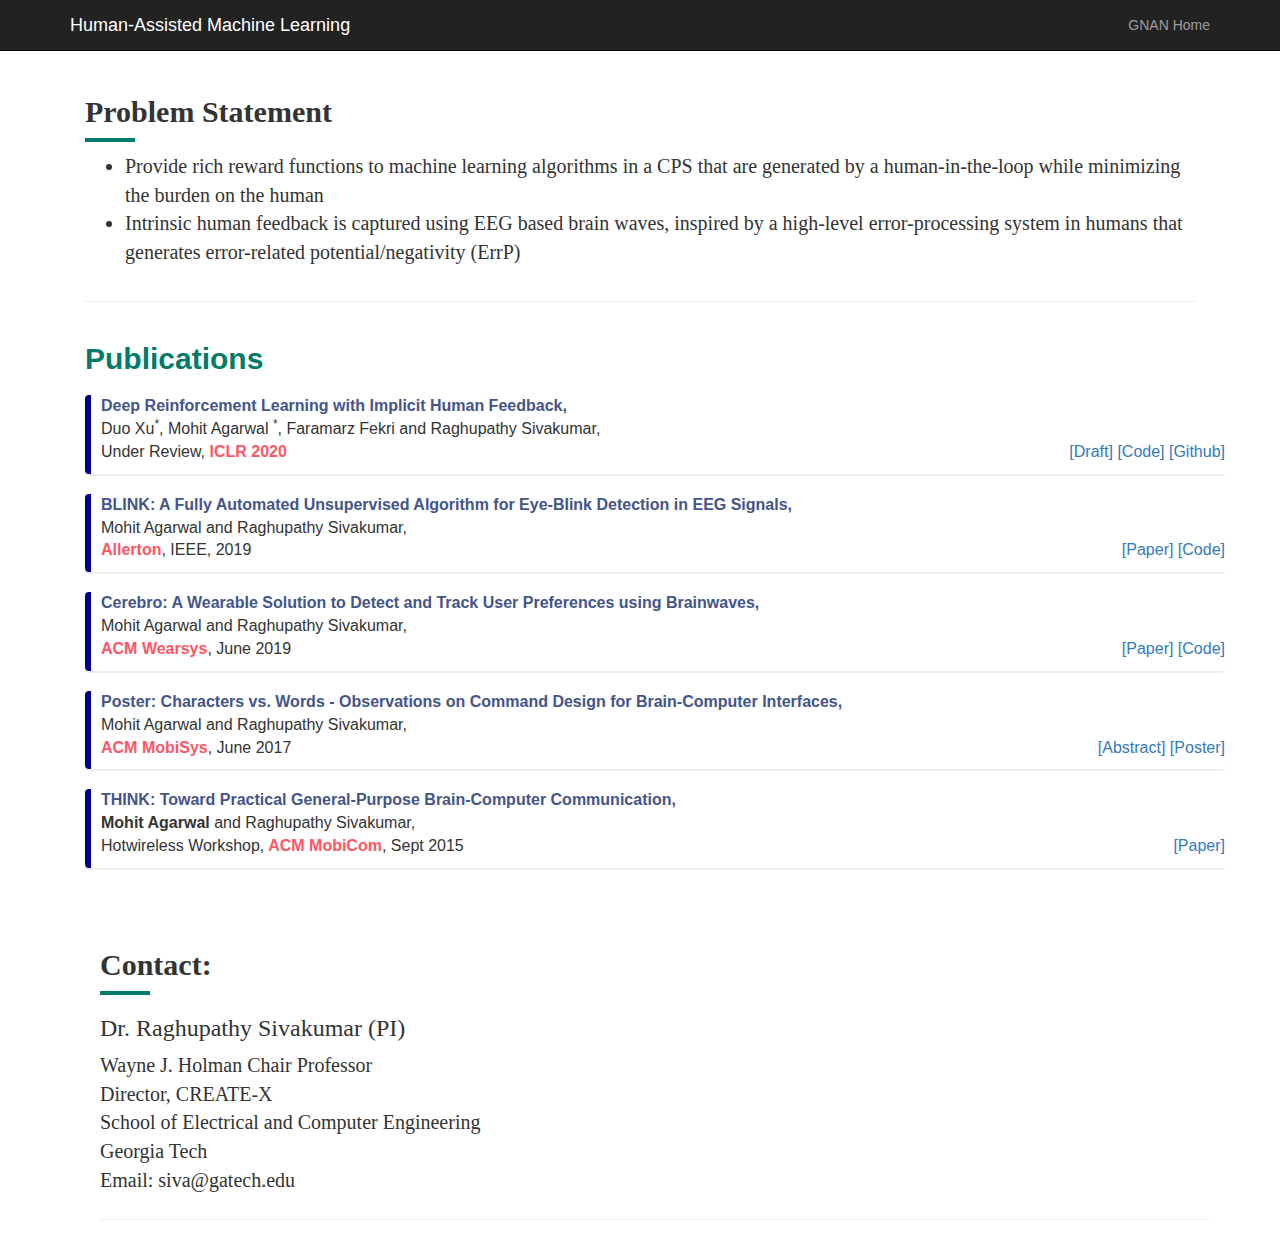
<file: brain/index.html>
<!DOCTYPE html>
<html lang="en">
  <head>

    <meta charset="utf-8">
    <meta http-equiv="X-UA-Compatible" content="IE=edge">
    <meta name="viewport" content="width=device-width, initial-scale=1">
    <meta name="description" content="">
    <meta name="author" content="">

    <title>Brain Project</title>

    <!-- Bootstrap core CSS -->
    <link href="css/bootstrap.min.css" rel="stylesheet">

    <!-- Custom styles for this template -->
    <link href="css/custom.css" rel="stylesheet">


</head>
  <body>

    <div class="navbar navbar-inverse navbar-fixed-top" role="navigation">
      <div class="container">
        <div class="navbar-header">
          <button type="button" class="navbar-toggle" data-toggle="collapse" data-target=".navbar-collapse">
            <span class="sr-only">Toggle navigation</span>
            <span class="icon-bar"></span>
            <span class="icon-bar"></span>
            <span class="icon-bar"></span>
          </button>
          <a class="navbar-brand" href="#" style="color: #FFFFFF;">Human-Assisted Machine Learning</a>
        </div>
        <div class="collapse navbar-collapse">
          <ul class="nav navbar-nav navbar-right">
            <li><a href="http://gnan.ece.gatech.edu">GNAN Home</a></li>
            <!-- <li><a href="about.html">About</a></li>
            <li class="active"><a href="publications.html">Publications</a></li>
            <li><a href="projects.html">Projects</a></li>
            <li><a href="design.html">Design</a></li>
            <li><a href="cv.html">CV</a></li>
            <li><a href="blog.html">Blog</a></li>
            <li><a href="contact.html">Contact</a></li> -->
          </ul>
        </div><!--/.nav-collapse -->
      </div>
    </div>

    <div class="container">

    <div class="col-md-12 lesspadmar">
      <div class="row Interests-text lesspadmar mob-text">
        <h2><b>Problem Statement</b></h2>
        <div class="sep"></div>
        <ul class="lesspadmar">
          <li>Provide rich reward functions to machine learning algorithms in a CPS that are generated by a human-in-the-loop while minimizing the burden on the human</li>
          <li>Intrinsic human feedback is captured using EEG based brain waves, inspired by a high-level error-processing system in humans that generates error-related potential/negativity (ErrP)</li>
          <!-- <li> Reinforcement Learning </li>
          <li>Signal Processing</li>
          <li>Wireless Communications</li> -->
        </ul>
      </div>
    <hr>
    </div>

    <!-- Main jumbotron for a primary marketing message or call to action -->
    <!--
    <div class="jumbotron">
      <div class="container">
        <h1>Hello, world!</h1>
        <p>This is a template for a simple marketing or informational website. It includes a large callout called a jumbotron and three supporting pieces of content. Use it as a starting point to create something more unique.</p>
        <p><a class="btn btn-primary btn-lg" role="button">Learn more &raquo;</a></p>
      </div>
    </div>
    -->

    <div class="container">
      <!-- Example row of columns -->
      <div class="row">
        <!-- Publications -->
        <div class="col-md-12 center-block lesspadmar mob-text">
          <h2 class="my-h2 lesspadmar">Publications</h2>

          <div class="col-md-12 my-pad-margin border-vertical-line lesspadmar">
          <div class="publications lesspadmar">
            <p>
              <span class="pub-title">Deep Reinforcement Learning with Implicit Human Feedback, </span>
              <br>Duo Xu<sup>*</sup>, Mohit Agarwal <sup>*</sup>, Faramarz Fekri and Raghupathy Sivakumar,<br>
              Under Review, <span class="conf-name">ICLR 2020</span>
              <span class="pub-link">
              <a href="https://openreview.net/pdf?id=rJgDT04twH" target="_blank">[Draft]</a>
              <a href="https://drive.google.com/drive/folders/1hxyFLA86nOaLZo0XDrtGPjeeTWJgwU03?usp=drive_open" target="_blank">[Code]</a>
              <a href="https://github.com/meagmohit/gym-maze" target="_blank">[Github]</a>
              </span>
            </p>
          </div>
          </div>

          <div class="col-md-12 my-pad-margin border-vertical-line">
          <div class="publications">
            <p>
            <span class="pub-title">BLINK: A Fully Automated Unsupervised Algorithm for Eye-Blink Detection in EEG Signals, </span>
              <br>Mohit Agarwal and Raghupathy Sivakumar,<br>
              <span class="conf-name">Allerton</span>, IEEE, 2019
              <span class="pub-link">
              <a href="https://proceedings.allerton.csl.illinois.edu/media/files/0174.pdf" target="_blank">[Paper]</a>
              <a href="https://github.com/meagmohit/blink" target="_blank">[Code]</a>
              </span>
            </p>
          </div>
          </div>

          <div class="col-md-12 my-pad-margin border-vertical-line">
          <div class="publications">
            <p>
            <span class="pub-title">Cerebro: A Wearable Solution to Detect and Track User Preferences using Brainwaves, </span>
              <br>Mohit Agarwal and Raghupathy Sivakumar,<br>
              <span class="conf-name">ACM Wearsys</span>, June 2019
              <span class="pub-link">
              <a href="https://dl.acm.org/citation.cfm?id=3329660" target="_blank">[Paper]</a>
              <a href="https://github.com/meagmohit/cerebro" target="_blank">[Code]</a>
              </span>
            </p>
          </div>
          </div>

          <div class="col-md-12 my-pad-margin border-vertical-line lesspadmar">
          <div class="publications lesspadmar">
            <p>
              <span class="pub-title">Poster: Characters vs. Words - Observations on Command Design for Brain-Computer Interfaces, </span>
              <!-- <span class="label label-BCI">BCI</span> -->
              <br>Mohit Agarwal and Raghupathy Sivakumar,<br>
              <span class="conf-name">ACM MobiSys</span>, June 2017
              <span class="pub-link">
              <a href="http://dl.acm.org/citation.cfm?id=3089321" target="_blank">[Abstract]</a>
              <a href="data/projects/mobisys_2017/mobisys-poster-present.pdf" target="_blank">[Poster]</a>
              </span>
            </p>
          </div>
          </div>

          <div class="col-md-12 my-pad-margin border-vertical-line">
          <div class="publications">
            <p>
              <span class="pub-title">THINK: Toward Practical General-Purpose Brain-Computer Communication, </span>
              <!-- <span class="label label-BCI">BCI</span> -->
              <br><b>Mohit Agarwal</b> and Raghupathy Sivakumar,<br>
              Hotwireless Workshop,<span class="conf-name"> ACM MobiCom</span>, Sept 2015
              <span class="pub-link">
              <a href="http://dl.acm.org/citation.cfm?id=2799659" target="_blank">[Paper]</a>
              </span>
            </p>
          </div>
          </div>





          <!-- <div class="col-md-12 my-pad-margin border-vertical-line">
          <div class="publications">
            <p>
            <span class="pub-title">Don't Charge for a day: Low-Power Wakeup Command Detection for Always-on BCI Wearables, </span>
              <span class="label label-BCI">BCI</span>
              <br><b>Mohit Agarwal</b> and Raghupathy Sivakumar,<br>
              under review,<span class="conf-name"> ACM CHI</span>, 2019
            </p>
          </div>
          </div> -->
          <!--
          <div class="col-md-12 my-pad-margin border-vertical-line">
          <div class="publications">
          <p>
            <span class="pub-title">EEG Sequence Recognition using Deep Learning and Hidden Markov Models for Brain-Computer Communication, </span>
              <span class="label label-dl">DL</span>
              <span class="label label-BCI">BCI</span>
              <br>Jun Zou, <b>Mohit Agarwal</b>, Yashas Malur Saidutta, Faramarz Fekri,<br>
              to be submitted
              <span class="pub-link">
              </span>
            </p>
          </div>
          </div>
          -->

        </div>
        </div>

        <div class="col-md-12 lesspadmar">
          <div class="row Interests-text lesspadmar mob-text">
            <h2><b>Contact:</b></h2>
            <div class="sep"></div>
            <h3>Dr. Raghupathy Sivakumar (PI)</h3>
            Wayne J. Holman Chair Professor <br>
            Director, CREATE-X<br>
            School of Electrical and Computer Engineering<br>
            Georgia Tech<br>
            Email: siva@gatech.edu
            <!-- <ul>
              <li>siva@gatech.edu</li>
              <li>magarwal37@gatech.edu</li>
             </ul> -->
          </div>
        <hr>
        </div>

      </div>
        <!-- END OF PUBLICATIONS -->




    <!-- Bootstrap core JavaScript
    ================================================== -->
    <!-- Placed at the end of the document so the pages load faster -->
    <script src="https://ajax.googleapis.com/ajax/libs/jquery/1.11.0/jquery.min.js"></script>
    <script src="js/bootstrap.min.js"></script>
  </body>
</html>
</file>
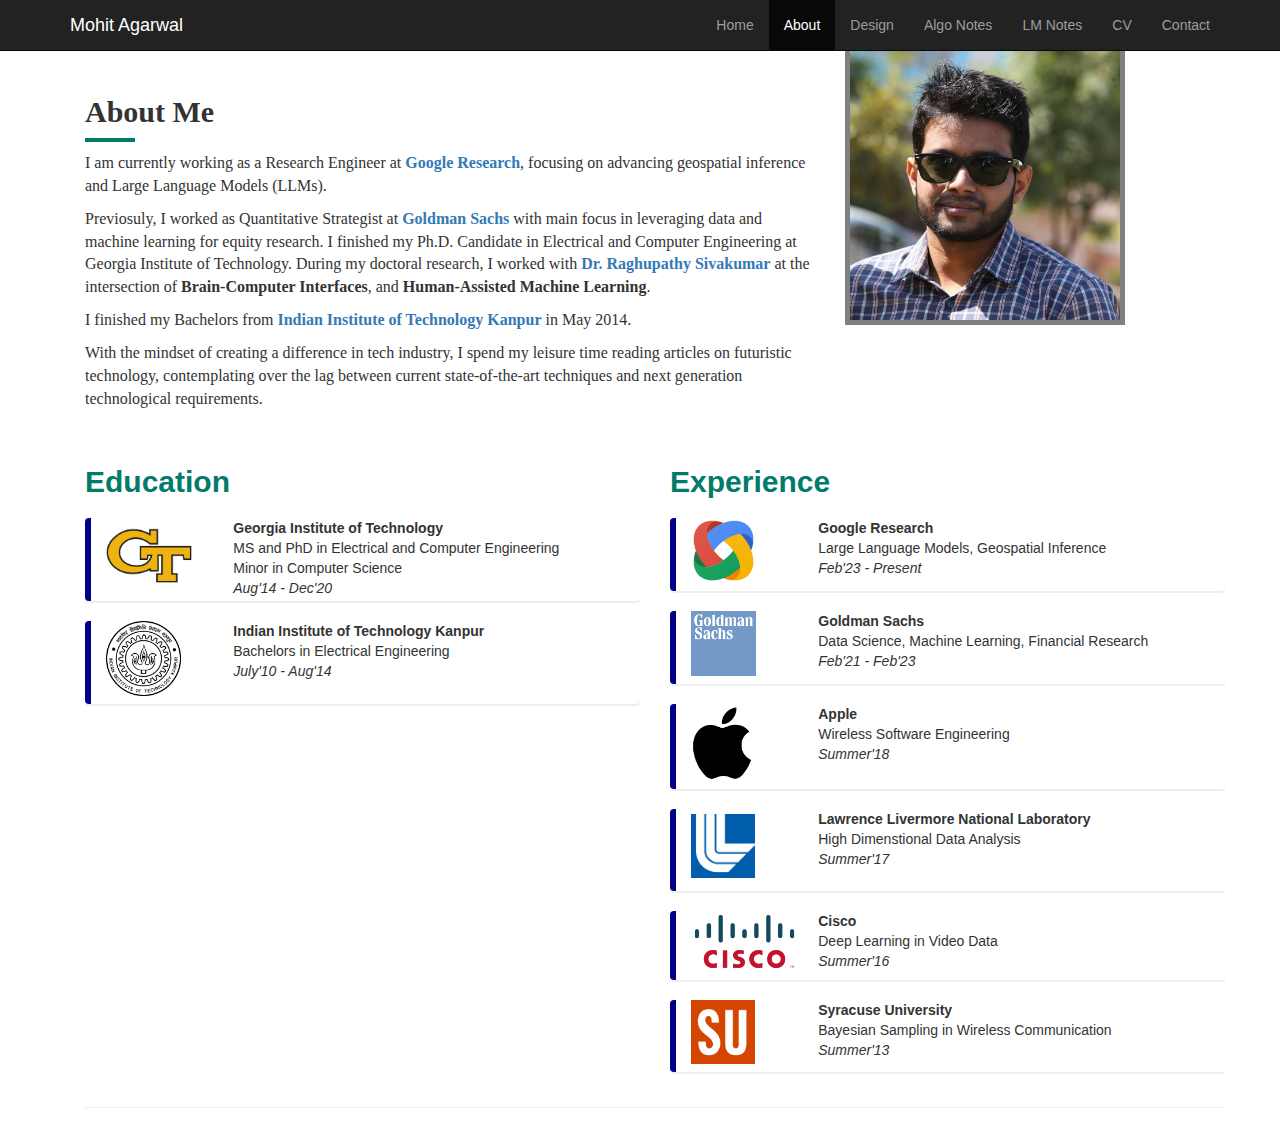
<file: about.html>
<!DOCTYPE html>
<html lang="en">
  <head>

    <meta charset="utf-8">
    <meta http-equiv="X-UA-Compatible" content="IE=edge">
    <meta name="viewport" content="width=device-width, initial-scale=1">
    <meta name="description" content="">
    <meta name="author" content="">

    <title>About Me</title>

    <!-- Bootstrap core CSS -->
    <link href="css/bootstrap.min.css" rel="stylesheet">

    <!-- Custom styles for this template -->
    <link href="css/custom.css" rel="stylesheet">

    <!-- Just for debugging purposes. Don't actually copy this line! -->
    <!--[if lt IE 9]><script src="../../assets/js/ie8-responsive-file-warning.js"></script><![endif]-->

    <!-- HTML5 shim and Respond.js IE8 support of HTML5 elements and media queries -->
    <!--[if lt IE 9]>
      <script src="https://oss.maxcdn.com/libs/html5shiv/3.7.0/html5shiv.js"></script>
      <script src="https://oss.maxcdn.com/libs/respond.js/1.4.2/respond.min.js"></script>
    <![endif]-->
    <!-- Global Site Tag (gtag.js) - Google Analytics -->
<!-- Global Site Tag (gtag.js) - Google Analytics -->
<script async src="https://www.googletagmanager.com/gtag/js?id=UA-106935294-2"></script>
<script>
  window.dataLayer = window.dataLayer || [];
  function gtag(){dataLayer.push(arguments)};
  gtag('js', new Date());

  gtag('config', 'UA-106935294-2');
</script>

  </head>

  <body>

    <div class="navbar navbar-inverse navbar-fixed-top" role="navigation">
      <div class="container">
        <div class="navbar-header">
          <button type="button" class="navbar-toggle" data-toggle="collapse" data-target=".navbar-collapse">
            <span class="sr-only">Toggle navigation</span>
            <span class="icon-bar"></span>
            <span class="icon-bar"></span>
            <span class="icon-bar"></span>
          </button>
          <a class="navbar-brand" href="#" style="color: #FFFFFF;">Mohit Agarwal</a>
        </div>
        <div class="collapse navbar-collapse">
          <ul class="nav navbar-nav navbar-right">
            <li><a href="index.html">Home</a></li>
            <li class="active"><a href="about.html">About</a></li>
            <!-- <li><a href="publications.html">Publications</a></li> -->
            <!-- <li><a href="projects.html">Projects</a></li> -->
            <li><a href="design.html">Design</a></li>
            <li><a href="http://agmohit.com/algo-notes">Algo Notes</a></li>
            <li><a href="http://agmohit.com/llm-notes">LM Notes</a></li>
            <li><a href="cv.html">CV</a></li>
            <!-- <li><a href="blog.html">Blog</a></li> -->
            <li><a href="contact.html">Contact</a></li>
          </ul>
        </div><!--/.nav-collapse -->
      </div>
    </div>

    <div class="container">
    <div class="col-md-8 col-xs-12 col-sm-12 col-lg-8 lesspadmar">
      <div class="row inner-text mob-text lesspadmar">
        <h2><b>About Me</b></h2>
        <div class="sep"></div>
        <p>I am currently working as a Research Engineer at <b><a href="https://research.google/people/mohitagarwal/">Google Research</a></b>, focusing on advancing geospatial inference and Large Language Models (LLMs). </p>
        <p> Previosuly, I worked as Quantitative Strategist at <b><a href="https://www.gsam.com/">Goldman Sachs</a></b> with main focus in leveraging data and machine learning for equity research.  I finished my Ph.D. Candidate in Electrical and Computer Engineering at Georgia Institute of Technology. During my doctoral research, I worked with <b><a href="https://siva.ece.gatech.edu/">Dr. Raghupathy Sivakumar</a></b> at the intersection of <span class="hl-ri">Brain-Computer Interfaces</span>, and <span class="hl-ri">Human-Assisted Machine Learning</span>.</p>
          <!--which requires expertise in intersection of multitude of domains including <span class="hl-ri">Signal Processing</span>, <span class="hl-ri">Time-Series Analysis</span>, <span class="hl-ri">Machine Learning</span>, <span class="hl-ri">Artificial Intelligence</span> and <span class="hl-ri">Neuroscience</span>. I am currently affiliated to GNAN Research Lab at Georgia Tech.</p>-->

        I finished my Bachelors from  <b><a href="https://www.iitk.ac.in">Indian Institute of Technology Kanpur</a></b> in May 2014. </p><!--At IIT Kanpur, I worked on various projects in the field of <span class="hl-ri">Wireless communication</span>, <span class="hl-ri">Computer networks</span>, <span class="hl-ri">Mobile systems</span> and <span class="hl-ri">Software development</span>.</p>-->

        <p>With the mindset of creating a difference in tech industry, I spend my leisure time reading articles on futuristic technology, contemplating over the lag between current state-of-the-art techniques and next generation technological requirements.</p>
      </div>
    </div>
    <div class="col-md-4 col-lg-4 border-img mobile-hide">
      <img src="img/profile_img.jpg" width="80%">
    </div>
    <!-- Main jumbotron for a primary marketing message or call to action -->
    <!--
    <div class="jumbotron">
      <div class="container">
        <h1>Hello, world!</h1>
        <p>This is a template for a simple marketing or informational website. It includes a large callout called a jumbotron and three supporting pieces of content. Use it as a starting point to create something more unique.</p>
        <p><a class="btn btn-primary btn-lg" role="button">Learn more &raquo;</a></p>
      </div>
    </div>
    -->

    <div class="container">
      <!-- Example row of columns -->
      <div class="row">
        <!-- Education -->
        <div class="col-md-6 col-xs-12 col-sm-12 col-lg-6 center-block lesspadmar">
          <h2 class="my-h2 mob-h2 lesspadmar">Education</h2>
          <div class="col-md-12 col-xs-12 col-sm-12 col-lg-12 my-pad-margin border-vertical-line lesspadmar">
            <div class="col-md-3 col-xs-3 col-sm-3 col-lg-3 img-logo">
              <img src="img/gt-logo2.png" alt="Georgia Tech Logo" title="Goergia Tech" width="80%" vspace="10px">
            </div>
            <div class="col-md-9 col-xs-9 col-sm-9 col-lg-9 text-left my-text-block">
              <strong> Georgia Institute of Technology </strong> <br>
              MS and PhD in Electrical and Computer Engineering <br>
              Minor in Computer Science <br>
              <em> Aug'14 - Dec'20 </em> <br>
             </div>
          </div>

          <div class="col-md-12 col-xs-12 col-sm-12 col-lg-12 my-pad-margin border-vertical-line">
            <div class="col-md-3 col-xs-3 col-sm-3 col-lg-3 img-logo">
              <img src="img/iit-logo.png" alt=" IIT Kanpur Logo" title="IIT Kanpur" width="70%">
            </div>
            <div class="col-md-9 col-xs-9 col-sm-9 col-lg-9 text-left my-text-block">
              <strong> Indian Institute of Technology Kanpur </strong> <br>
              Bachelors in Electrical Engineering <br>
              <em> July'10 - Aug'14 </em> <br>
            </div>
          </div>
        </div>

        <!-- Experience -->

        <div class="col-md-6 col-xs-12 col-sm-12 col-lg-6 center-block ">
          <h2 class="my-h2 mob-h2">Experience</h2>

          <div class="col-md-12 col-xs-12 col-sm-12 col-lg-12 my-pad-margin border-vertical-line">
            <div class="col-md-3 col-xs-3 col-sm-3 col-lg-3 img-logo">
              <img src="img/google-research-logo.jpg" alt=" Google Research Logo" title="Google Research" width="65">
            </div>
            <div class="col-md-9 col-xs-9 col-sm-9 col-lg-9 text-left my-text-block">
              <strong> Google Research </strong> <br>
              Large Language Models, Geospatial Inference <br>
              <em> Feb'23 - Present </em> <br>
            </div>
          </div>

          <div class="col-md-12 col-xs-12 col-sm-12 col-lg-12 my-pad-margin border-vertical-line">
            <div class="col-md-3 col-xs-3 col-sm-3 col-lg-3 img-logo">
              <img src="img/goldman-sachs-logo.png" alt=" GS Logo" title="Goldman Sachs" width="65">
            </div>
            <div class="col-md-9 col-xs-9 col-sm-9 col-lg-9 text-left my-text-block">
              <strong> Goldman Sachs </strong> <br>
              Data Science, Machine Learning, Financial Research <br>
              <em> Feb'21 - Feb'23 </em> <br>
            </div>
          </div>

          <div class="col-md-12 col-xs-12 col-sm-12 col-lg-12 my-pad-margin border-vertical-line">
            <div class="col-md-3 col-xs-3 col-sm-3 col-lg-3 img-logo">
              <img src="img/Apple-logo.png" alt=" Apple Logo" title="Apple" width="65">
            </div>
            <div class="col-md-9 col-xs-9 col-sm-9 col-lg-9 text-left my-text-block">
              <strong> Apple </strong> <br>
              Wireless Software Engineering <br>
              <em> Summer'18 </em> <br>
            </div>
          </div>

          <div class="col-md-12 col-xs-12 col-sm-12 col-lg-12 my-pad-margin border-vertical-line">
            <div class="col-md-3 col-xs-3 col-sm-3 col-lg-3 img-logo">
              <img src="img/llnl-logo.jpg" alt="LLNL Logo" title="Lawrence Livermore National Laboratory" width="60%" vspace="5">
            </div>
            <div class="col-md-9 col-xs-9 col-sm-9 col-lg-9 text-left my-text-block">
              <strong> Lawrence Livermore National Laboratory </strong> <br>
              High Dimenstional Data Analysis <br>
              <em> Summer'17 </em> <br>
             </div>
          </div>

          <div class="col-md-12 col-xs-12 col-sm-12 col-lg-12 my-pad-margin border-vertical-line">
            <div class="col-md-3 col-xs-3 col-sm-3 col-lg-3 img-logo">
              <img src="img/Cisco-logo.png" alt=" Cisco Logo" title="Cisco" width="100%">
            </div>
            <div class="col-md-9 col-xs-9 col-sm-9 col-lg-9 text-left my-text-block">
              <strong> Cisco </strong> <br>
              Deep Learning in Video Data <br>
              <em> Summer'16 </em> <br>
            </div>
          </div>

          <div class="col-md-12 col-xs-12 col-sm-12 col-lg-12 my-pad-margin border-vertical-line">
            <div class="col-md-3 col-xs-3 col-sm-3 col-lg-3 img-logo">
              <img src="img/su-logo.png" alt=" Syracuse University Logo" title="Syracuse" width="60%">
            </div>
            <div class="col-md-9 col-xs-9 col-sm-9 col-lg-9 text-left my-text-block">
              <strong> Syracuse University </strong> <br>
              Bayesian Sampling in Wireless Communication <br>
              <em> Summer'13 </em> <br>
            </div>
          </div>

        </div>

      </div>



      <hr>

      <!--
      <footer>
        <p>&copy; Company 2014</p>
      </footer>
      -->
    </div> <!-- /container -->


    <!-- Bootstrap core JavaScript
    ================================================== -->
    <!-- Placed at the end of the document so the pages load faster -->
    <script src="https://ajax.googleapis.com/ajax/libs/jquery/1.11.0/jquery.min.js"></script>
    <script src="js/bootstrap.min.js"></script>
  </body>
</html>
</file>
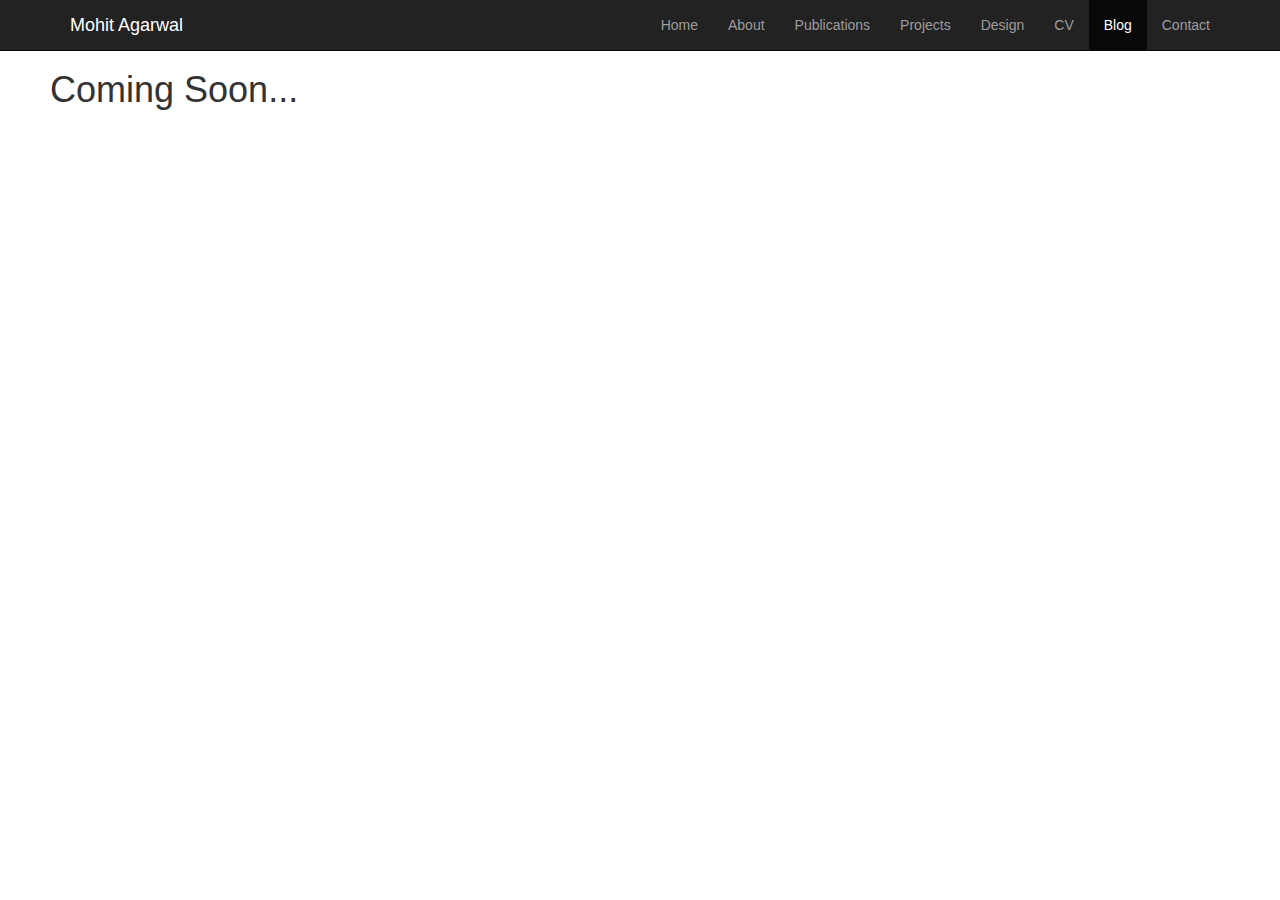
<file: blog.html>
<!DOCTYPE html>
<html lang="en">
  <head>
    <meta charset="utf-8">
    <meta http-equiv="X-UA-Compatible" content="IE=edge">
    <meta name="viewport" content="width=device-width, initial-scale=1">
    <meta name="description" content="">
    <meta name="author" content="">

    <title>Blog</title>

    <!-- Bootstrap core CSS -->
    <link href="css/bootstrap.min.css" rel="stylesheet">

    <!-- Custom styles for this template -->
    <link href="css/custom.css" rel="stylesheet">

    <!-- Just for debugging purposes. Don't actually copy this line! -->
    <!--[if lt IE 9]><script src="../../assets/js/ie8-responsive-file-warning.js"></script><![endif]-->

    <!-- HTML5 shim and Respond.js IE8 support of HTML5 elements and media queries -->
    <!--[if lt IE 9]>
      <script src="https://oss.maxcdn.com/libs/html5shiv/3.7.0/html5shiv.js"></script>
      <script src="https://oss.maxcdn.com/libs/respond.js/1.4.2/respond.min.js"></script>
    <![endif]-->

<!-- Global Site Tag (gtag.js) - Google Analytics -->
<script async src="https://www.googletagmanager.com/gtag/js?id=UA-106935294-2"></script>
<script>
  window.dataLayer = window.dataLayer || [];
  function gtag(){dataLayer.push(arguments)};
  gtag('js', new Date());

  gtag('config', 'UA-106935294-2');
</script>

  </head>

  <body>

    <div class="navbar navbar-inverse navbar-fixed-top" role="navigation">
      <div class="container">
        <div class="navbar-header">
          <button type="button" class="navbar-toggle" data-toggle="collapse" data-target=".navbar-collapse">
            <span class="sr-only">Toggle navigation</span>
            <span class="icon-bar"></span>
            <span class="icon-bar"></span>
            <span class="icon-bar"></span>
          </button>
          <a class="navbar-brand" href="#" style="color: #FFFFFF;">Mohit Agarwal</a>
        </div>
        <div class="collapse navbar-collapse">
          <ul class="nav navbar-nav navbar-right">
            <li><a href="index.html">Home</a></li>
            <li><a href="about.html">About</a></li>
            <li><a href="publications.html">Publications</a></li>
            <li><a href="projects.html">Projects</a></li>
            <li><a href="design.html">Design</a></li>
            <li><a href="cv.html">CV</a></li>
            <li class="active"><a href="blog.html">Blog</a></li>
            <li><a href="contact.html">Contact</a></li>
          </ul>
        </div><!--/.nav-collapse -->
      </div>
    </div>


 
    <h1 class="mob-text" style="margin-left: 50px;">Coming Soon...</h1>

    <!-- Bootstrap core JavaScript
    ================================================== -->
    <!-- Placed at the end of the document so the pages load faster -->
    <script src="https://ajax.googleapis.com/ajax/libs/jquery/1.11.0/jquery.min.js"></script>
    <script src="js/bootstrap.min.js"></script>
  </body>
</html>
</file>
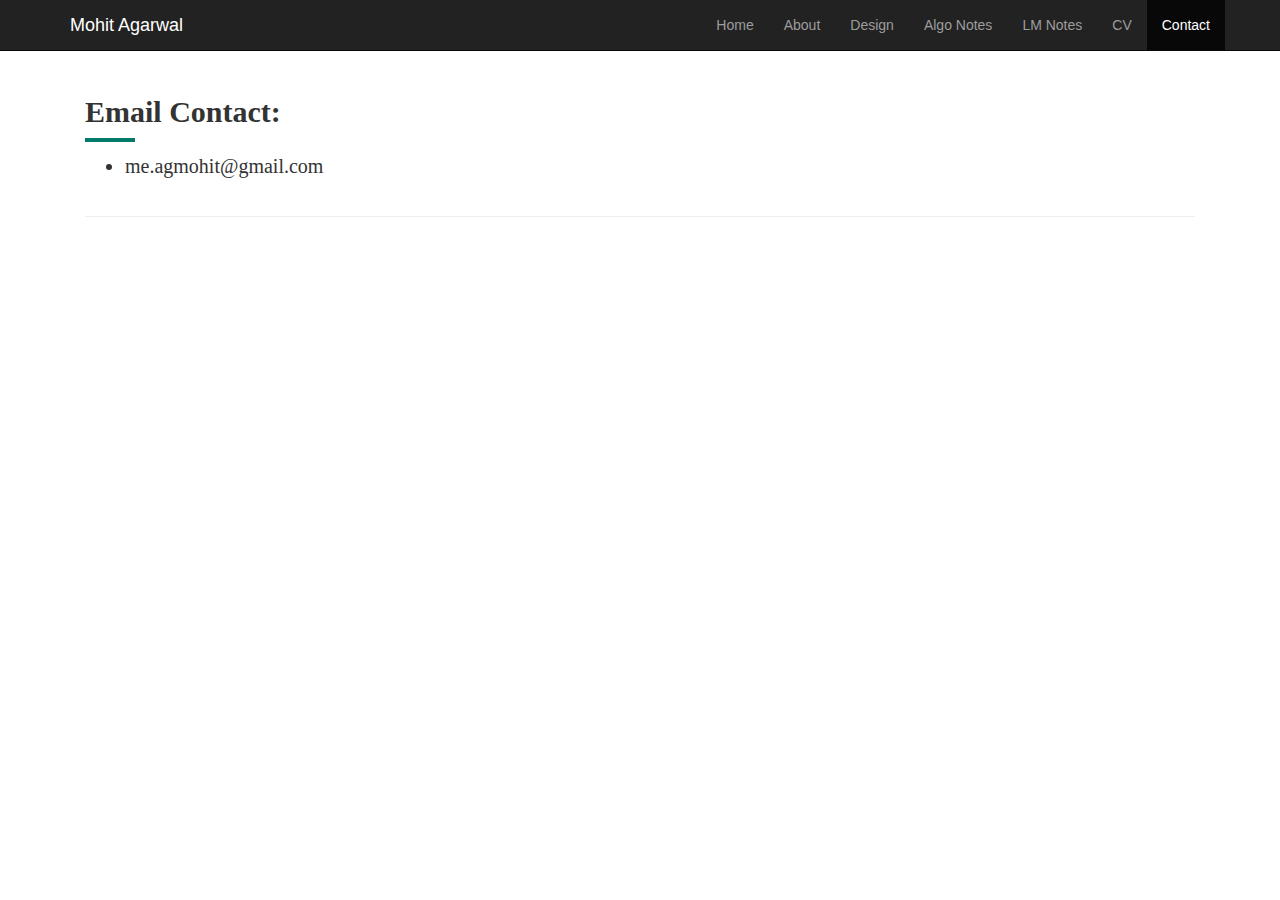
<file: contact.html>
<!DOCTYPE html>
<html lang="en">
  <head>

    <meta charset="utf-8">
    <meta http-equiv="X-UA-Compatible" content="IE=edge">
    <meta name="viewport" content="width=device-width, initial-scale=1">
    <meta name="description" content="">
    <meta name="author" content="">

    <title>Contact</title>

    <!-- Bootstrap core CSS -->
    <link href="css/bootstrap.min.css" rel="stylesheet">

    <!-- Custom styles for this template -->
    <link href="css/custom.css" rel="stylesheet">

    <!-- Just for debugging purposes. Don't actually copy this line! -->
    <!--[if lt IE 9]><script src="../../assets/js/ie8-responsive-file-warning.js"></script><![endif]-->

    <!-- HTML5 shim and Respond.js IE8 support of HTML5 elements and media queries -->
    <!--[if lt IE 9]>
      <script src="https://oss.maxcdn.com/libs/html5shiv/3.7.0/html5shiv.js"></script>
      <script src="https://oss.maxcdn.com/libs/respond.js/1.4.2/respond.min.js"></script>
    <![endif]-->
<!-- Global Site Tag (gtag.js) - Google Analytics -->
<script async src="https://www.googletagmanager.com/gtag/js?id=UA-106935294-2"></script>
<script>
  window.dataLayer = window.dataLayer || [];
  function gtag(){dataLayer.push(arguments)};
  gtag('js', new Date());

  gtag('config', 'UA-106935294-2');
</script>

  </head>

  <body>

    <div class="navbar navbar-inverse navbar-fixed-top" role="navigation">
      <div class="container">
        <div class="navbar-header">
          <button type="button" class="navbar-toggle" data-toggle="collapse" data-target=".navbar-collapse">
            <span class="sr-only">Toggle navigation</span>
            <span class="icon-bar"></span>
            <span class="icon-bar"></span>
            <span class="icon-bar"></span>
          </button>
          <a class="navbar-brand" href="#" style="color: #FFFFFF;">Mohit Agarwal</a>
        </div>
        <div class="collapse navbar-collapse">
          <ul class="nav navbar-nav navbar-right">
            <li><a href="index.html">Home</a></li>
            <li><a href="about.html">About</a></li>
            <!-- <li><a href="publications.html">Publications</a></li> -->
            <!-- <li><a href="projects.html">Projects</a></li> -->
            <li><a href="design.html">Design</a></li>
            <li><a href="http://agmohit.com/algo-notes">Algo Notes</a></li>
            <li><a href="http://agmohit.com/llm-notes">LM Notes</a></li>
            <li><a href="cv.html">CV</a></li>
            <!-- <li><a href="blog.html">Blog</a></li> -->
            <li class="active"><a href="contact.html">Contact</a></li>
          </ul>
        </div><!--/.nav-collapse -->
      </div>
    </div>



    <div class="container">

    <div class="col-md-12 lesspadmar">
      <div class="row Interests-text lesspadmar mob-text">
        <h2><b>Email Contact:</b></h2>
        <div class="sep"></div>
        <ul>
          <li>me.agmohit@gmail.com</li>
         </ul>
      </div>
    <hr>
    </div>



    <!-- Bootstrap core JavaScript
    ================================================== -->
    <!-- Placed at the end of the document so the pages load faster -->
    <script src="https://ajax.googleapis.com/ajax/libs/jquery/1.11.0/jquery.min.js"></script>
    <script src="js/bootstrap.min.js"></script>
  </body>
</html>
</file>
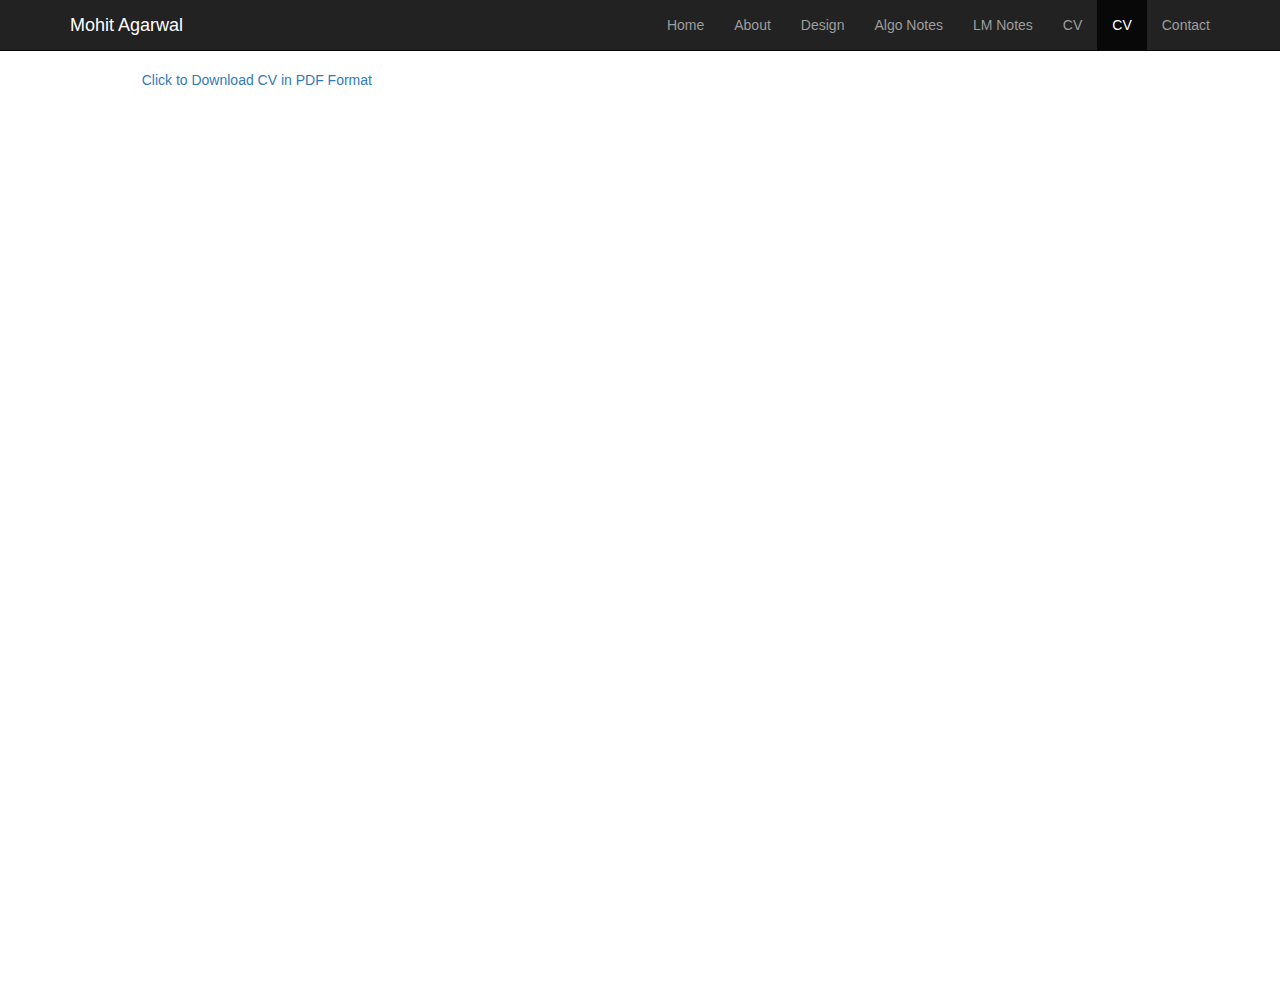
<file: cv.html>
<!DOCTYPE html>
<html lang="en">
  <head>
    <meta charset="utf-8">
    <meta http-equiv="X-UA-Compatible" content="IE=edge">
    <meta name="viewport" content="width=device-width, initial-scale=1">
    <meta name="description" content="">
    <meta name="author" content="">

    <title>CV</title>

    <!-- Bootstrap core CSS -->
    <link href="css/bootstrap.min.css" rel="stylesheet">

    <!-- Custom styles for this template -->
    <link href="css/custom.css" rel="stylesheet">

    <!-- Just for debugging purposes. Don't actually copy this line! -->
    <!--[if lt IE 9]><script src="../../assets/js/ie8-responsive-file-warning.js"></script><![endif]-->

    <!-- HTML5 shim and Respond.js IE8 support of HTML5 elements and media queries -->
    <!--[if lt IE 9]>
      <script src="https://oss.maxcdn.com/libs/html5shiv/3.7.0/html5shiv.js"></script>
      <script src="https://oss.maxcdn.com/libs/respond.js/1.4.2/respond.min.js"></script>
    <![endif]-->
<!-- Global Site Tag (gtag.js) - Google Analytics -->
<script async src="https://www.googletagmanager.com/gtag/js?id=UA-106935294-2"></script>
<script>
  window.dataLayer = window.dataLayer || [];
  function gtag(){dataLayer.push(arguments)};
  gtag('js', new Date());

  gtag('config', 'UA-106935294-2');
</script>

  </head>

  <body>

    <div class="navbar navbar-inverse navbar-fixed-top" role="navigation">
      <div class="container">
        <div class="navbar-header">
          <button type="button" class="navbar-toggle" data-toggle="collapse" data-target=".navbar-collapse">
            <span class="sr-only">Toggle navigation</span>
            <span class="icon-bar"></span>
            <span class="icon-bar"></span>
            <span class="icon-bar"></span>
          </button>
          <a class="navbar-brand" href="#" style="color: #FFFFFF;">Mohit Agarwal</a>
        </div>
        <div class="collapse navbar-collapse">
          <ul class="nav navbar-nav navbar-right">
            <li><a href="index.html">Home</a></li>
            <li><a href="about.html">About</a></li>
            <!-- <li><a href="publications.html">Publications</a></li> -->
            <!-- <li><a href="projects.html">Projects</a></li> -->
            <li><a href="design.html">Design</a></li>
            <li><a href="http://agmohit.com/algo-notes">Algo Notes</a></li>
            <li><a href="http://agmohit.com/llm-notes">LM Notes</a></li>
            <li><a href="cv.html">CV</a></li>
            <li class="active"><a href="cv.html">CV</a></li>
            <!-- <li><a href="blog.html">Blog</a></li> -->
            <li><a href="contact.html">Contact</a></li>
          </ul>
        </div><!--/.nav-collapse -->
      </div>
    </div>

    <!-- <div class="col-md-2">
      <div class="row Interests-text lesspadmar mob-text">
        <a href="cv-mohit.pdf" target="_blank"><h3>Download CV</h3></a>
        <a href="resume-mohit.pdf" target="_blank"><h3>Download Resume</h3></a>
      </div>
    </div> -->
    <div class="col-md-1"></div>
    <div class="col-md-10" style="margin: 20px; height: 100vh;">
      <object width = 100% height=100% type="application/pdf" data="data/Mohit_ResearchCV.pdf">
          <p><a href="data/Mohit_ResearchCV.pdf">Click to Download CV in PDF Format</a></p>
        </object>
    </div>
    <div class="col-md-1"></div>




    <!-- Bootstrap core JavaScript
    ================================================== -->
    <!-- Placed at the end of the document so the pages load faster -->
    <script src="https://ajax.googleapis.com/ajax/libs/jquery/1.11.0/jquery.min.js"></script>
    <script src="js/bootstrap.min.js"></script>
  </body>
</html>
</file>
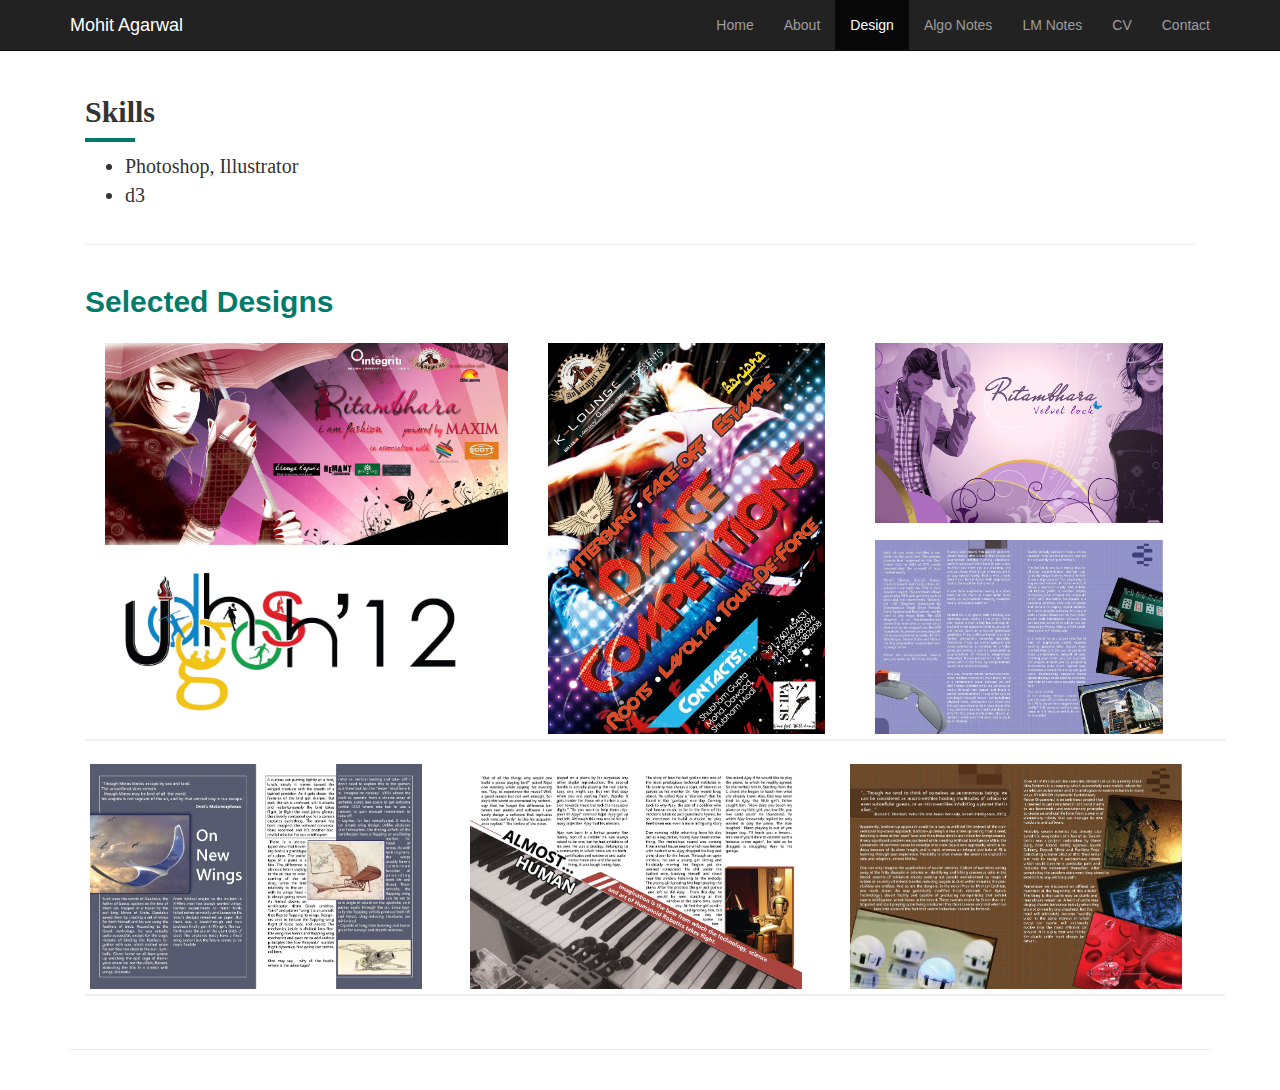
<file: design.html>
<!DOCTYPE html>
<html lang="en">
  <head>
    <meta charset="utf-8">
    <meta http-equiv="X-UA-Compatible" content="IE=edge">
    <meta name="viewport" content="width=device-width, initial-scale=1">
    <meta name="description" content="">
    <meta name="author" content="">

    <title>Design</title>

    <!-- Bootstrap core CSS -->
    <link href="css/bootstrap.min.css" rel="stylesheet">

    <!-- Custom styles for this template -->
    <link href="css/custom.css" rel="stylesheet">

    <!-- Just for debugging purposes. Don't actually copy this line! -->
    <!--[if lt IE 9]><script src="../../assets/js/ie8-responsive-file-warning.js"></script><![endif]-->

    <!-- HTML5 shim and Respond.js IE8 support of HTML5 elements and media queries -->
    <!--[if lt IE 9]>
      <script src="https://oss.maxcdn.com/libs/html5shiv/3.7.0/html5shiv.js"></script>
      <script src="https://oss.maxcdn.com/libs/respond.js/1.4.2/respond.min.js"></script>
    <![endif]-->
<!-- Global Site Tag (gtag.js) - Google Analytics -->
<script async src="https://www.googletagmanager.com/gtag/js?id=UA-106935294-2"></script>
<script>
  window.dataLayer = window.dataLayer || [];
  function gtag(){dataLayer.push(arguments)};
  gtag('js', new Date());

  gtag('config', 'UA-106935294-2');
</script>

  </head>

  <body>

    <div class="navbar navbar-inverse navbar-fixed-top" role="navigation">
      <div class="container">
        <div class="navbar-header">
          <button type="button" class="navbar-toggle" data-toggle="collapse" data-target=".navbar-collapse">
            <span class="sr-only">Toggle navigation</span>
            <span class="icon-bar"></span>
            <span class="icon-bar"></span>
            <span class="icon-bar"></span>
          </button>
          <a class="navbar-brand" href="#" style="color: #FFFFFF;">Mohit Agarwal</a>
        </div>
        <div class="collapse navbar-collapse">
          <ul class="nav navbar-nav navbar-right">
            <li><a href="index.html">Home</a></li>
            <li><a href="about.html">About</a></li>
            <!-- <li><a href="publications.html">Publications</a></li> -->
            <!-- <li><a href="projects.html">Projects</a></li> -->
            <li class="active"><a href="design.html">Design</a></li>
            <li><a href="http://agmohit.com/algo-notes">Algo Notes</a></li>
            <li><a href="http://agmohit.com/llm-notes">LM Notes</a></li>
            <li><a href="cv.html">CV</a></li>
            <!-- <li><a href="blog.html">Blog</a></li> -->
            <li><a href="contact.html">Contact</a></li>
          </ul>
        </div><!--/.nav-collapse -->
      </div>
    </div>

    <div class="container">

    <div class="col-md-12 lesspadmar">
      <div class="row Interests-text lesspadmar mob-text">
        <h2><b>Skills</b></h2>
        <div class="sep"></div>
        <ul>
          <li>Photoshop, Illustrator</li>
          <li>d3</li>
         </ul>
      </div>
    <hr>
    </div>

    <!-- Main jumbotron for a primary marketing message or call to action -->
    <!--
    <div class="jumbotron">
      <div class="container">
        <h1>Hello, world!</h1>
        <p>This is a template for a simple marketing or informational website. It includes a large callout called a jumbotron and three supporting pieces of content. Use it as a starting point to create something more unique.</p>
        <p><a class="btn btn-primary btn-lg" role="button">Learn more &raquo;</a></p>
      </div>
    </div>
    -->

    <div class="container">
      <!-- Example row of columns -->
      <div class="row">
        <!-- Selected Projects -->
        <div class="col-md-12 center-block lesspadmar mob-text">
          <h2 class="my-h2 lesspadmar">Selected Designs</h2>

          <div class="col-md-8 col-lg-8 center-block my-pad-margin">
            <div class="col-md-7 col-xs-12 col-sm-12 col-lg-7 lesspadmar">
              <a class="portfolio-link" href="#portfolioModal1" data-toggle="modal">
                <img class="img-fluid" src="design/Ritambhara.jpg" alt="">
              </a>
              <a class="portfolio-link" href="#portfolioModal2" data-toggle="modal">
                <img class="img-fluid" src="design/udghosh.jpg" width="94%" alt="">
              </a>
            </div>
            <div class="col-md-5 col-xs-12 col-sm-12 col-lg-5 lesspadmar">
              <a class="portfolio-link" href="#portfolioModal3" data-toggle="modal">
                <img class="img-fluid" src="design/dancewithsp.jpg" width = "100%" alt="">
              </a>
            </div>
          </div>
          <div class="col-md-4 col-lg-4 center-block my-pad-margin">
            <div class="col-md-12 col-lg-12 lesspadmar">
              <a class="portfolio-link" href="#portfolioModal4" data-toggle="modal">
                <img class="img-fluid" style="margin-left: 10px;" src="design/velvetlock.jpg" width="85%" alt="">
              </a>
            </div>
            <div class="col-md-12 col-lg-12 lesspadmar">
              <a class="portfolio-link" href="#portfolioModal5" data-toggle="modal">
                <img class="img-fluid" style="margin-top: 7px; margin-left: 10px;" src="design/mag1.jpg" width="85%" alt="">
              </a>
            </div>
          </div>

            <div class="col-md-4 col-lg-4 center-block my-pad-margin">
              <a class="portfolio-link" href="#portfolioModal6" data-toggle="modal">
                <img class="img-fluid" src="design/mag2.jpg" width = "90%" alt="">
              </a>
            </div>
            <div class="col-md-4 col-lg-4 center-block my-pad-margin">
              <a class="portfolio-link" href="#portfolioModal7" data-toggle="modal">
                <img class="img-fluid" src="design/mag3.jpg" width = "90%" alt="">
              </a>
            </div>
            <div class="col-md-4 col-lg-4 center-block my-pad-margin">
              <a class="portfolio-link" href="#portfolioModal8" data-toggle="modal">
                <img class="img-fluid" src="design/mag4.jpg" width = "90%" alt="">
              </a>
            </div>


         </div>
      </div>
  </div>



    <hr>

    <div class="portfolio-modal modal fade" id="portfolioModal1" tabindex="-1" role="dialog" aria-hidden="true">
        <div class="modal-content">
          <div class="close-modal" data-dismiss="modal">
            <div class="lr">
              <div class="rl"></div>
            </div>
          </div>
          <div class="container">
            <div class="row">
                  <img class="img-centered" src="design/Ritambhara.jpg" alt="">
              </div>
          </div>
        </div>
    </div>

    <div class="portfolio-modal modal fade" id="portfolioModal2" tabindex="-1" role="dialog" aria-hidden="true">
        <div class="modal-content">
          <div class="close-modal" data-dismiss="modal">
            <div class="lr">
              <div class="rl"></div>
            </div>
          </div>
          <div class="container">
            <div class="row">
                  <img class="img-centered" src="design/udghosh.jpg" alt="">
              </div>
          </div>
        </div>
    </div>

    <div class="portfolio-modal modal fade" id="portfolioModal3" tabindex="-1" role="dialog" aria-hidden="true">
        <div class="modal-content">
          <div class="close-modal" data-dismiss="modal">
            <div class="lr">
              <div class="rl"></div>
            </div>
          </div>
          <div class="container">
            <div class="row">
                  <img class="img-centered" src="design/dancewithsp.jpg" alt="">
              </div>
          </div>
        </div>
    </div>

    <div class="portfolio-modal modal fade" id="portfolioModal4" tabindex="-1" role="dialog" aria-hidden="true">
        <div class="modal-content">
          <div class="close-modal" data-dismiss="modal">
            <div class="lr">
              <div class="rl"></div>
            </div>
          </div>
          <div class="container">
            <div class="row">
                  <img class="img-centered" src="design/velvetlock.jpg" alt="">
              </div>
          </div>
        </div>
    </div>

    <div class="portfolio-modal modal fade" id="portfolioModal5" tabindex="-1" role="dialog" aria-hidden="true">
        <div class="modal-content">
          <div class="close-modal" data-dismiss="modal">
            <div class="lr">
              <div class="rl"></div>
            </div>
          </div>
          <div class="container">
            <div class="row">
                  <img class="img-centered" src="design/mag1.jpg" alt="">
              </div>
          </div>
        </div>
    </div>

    <div class="portfolio-modal modal fade" id="portfolioModal6" tabindex="-1" role="dialog" aria-hidden="true">
        <div class="modal-content">
          <div class="close-modal" data-dismiss="modal">
            <div class="lr">
              <div class="rl"></div>
            </div>
          </div>
          <div class="container">
            <div class="row">
                  <img class="img-centered" src="design/mag2.jpg" alt="">
              </div>
          </div>
        </div>
    </div>

    <div class="portfolio-modal modal fade" id="portfolioModal7" tabindex="-1" role="dialog" aria-hidden="true">
        <div class="modal-content">
          <div class="close-modal" data-dismiss="modal">
            <div class="lr">
              <div class="rl"></div>
            </div>
          </div>
          <div class="container">
            <div class="row">
                  <img class="img-centered" src="design/mag3.jpg" alt="">
              </div>
          </div>
        </div>
    </div>

    <div class="portfolio-modal modal fade" id="portfolioModal8" tabindex="-1" role="dialog" aria-hidden="true">
        <div class="modal-content">
          <div class="close-modal" data-dismiss="modal">
            <div class="lr">
              <div class="rl"></div>
            </div>
          </div>
          <div class="container">
            <div class="row">
                  <img class="img-centered" src="design/mag4.jpg" alt="">
              </div>
          </div>
        </div>
    </div>
      <!--
      <footer>
        <p>&copy; Company 2014</p>
      </footer>
      -->
    </div> <!-- /container -->


    <!-- Bootstrap core JavaScript
    ================================================== -->
    <!-- Placed at the end of the document so the pages load faster -->
    <script src="https://ajax.googleapis.com/ajax/libs/jquery/1.11.0/jquery.min.js"></script>
    <script src="js/bootstrap.min.js"></script>
  </body>
</html>
</file>
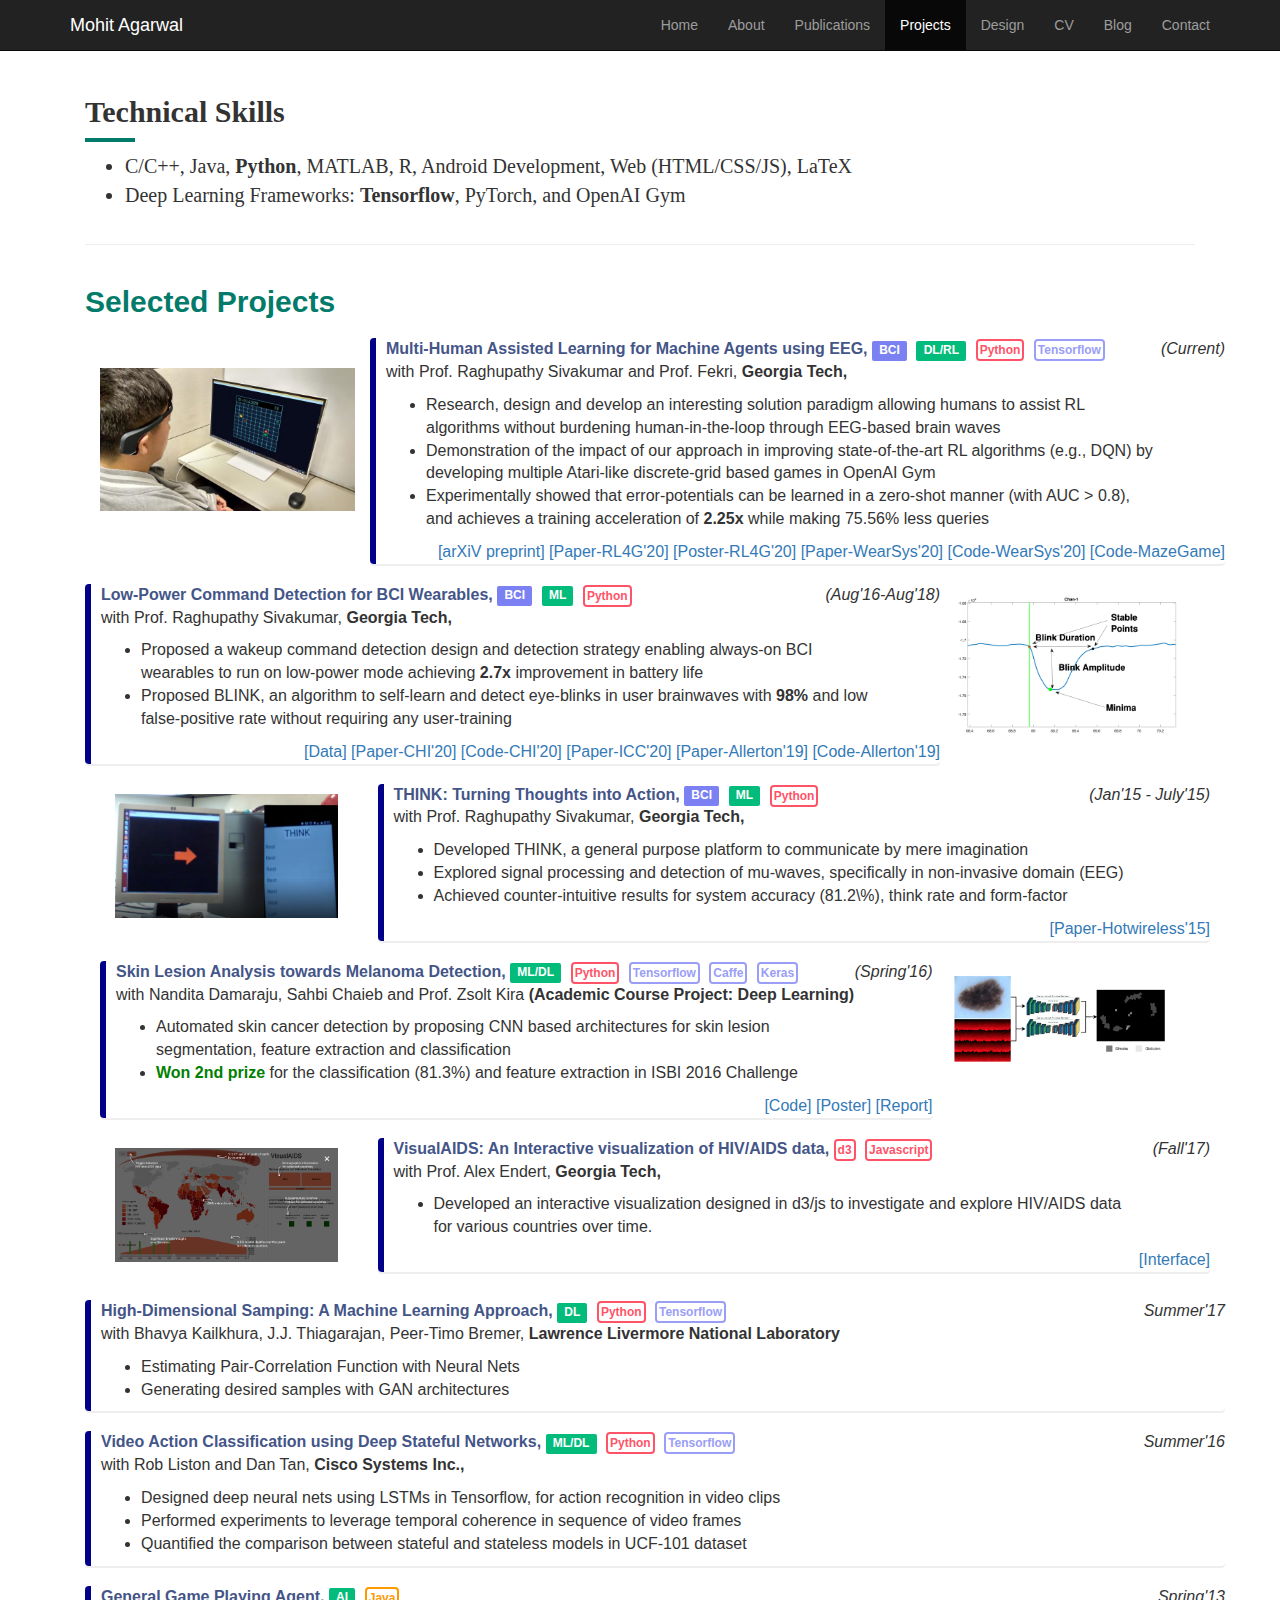
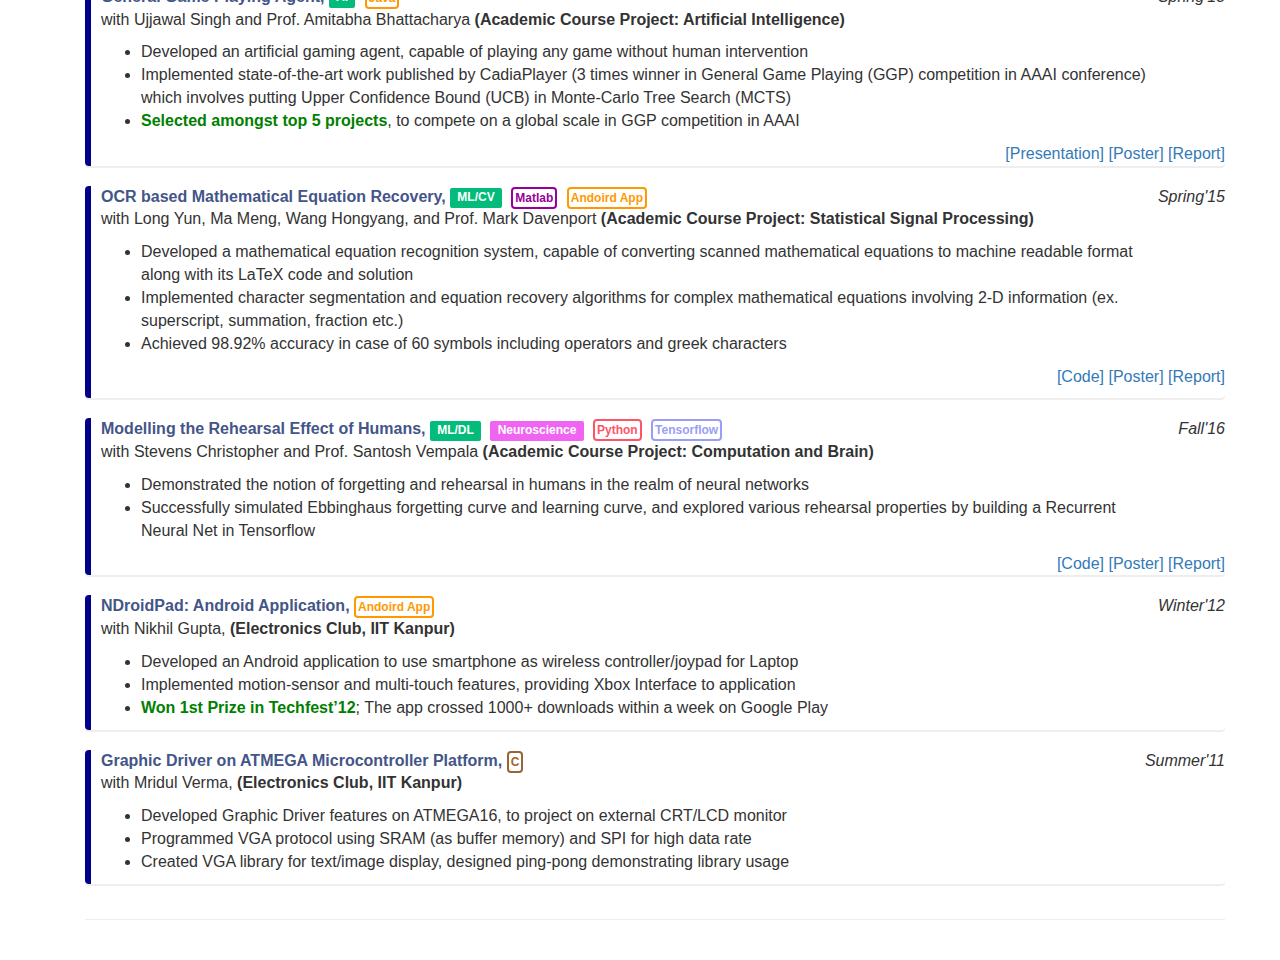
<file: projects.html>
<!DOCTYPE html>
<html lang="en">
  <head>

    <meta charset="utf-8">
    <meta http-equiv="X-UA-Compatible" content="IE=edge">
    <meta name="viewport" content="width=device-width, initial-scale=1">
    <meta name="description" content="">
    <meta name="author" content="">

    <title>Projects</title>

    <!-- Bootstrap core CSS -->
    <link href="css/bootstrap.min.css" rel="stylesheet">

    <!-- Custom styles for this template -->
    <link href="css/custom.css" rel="stylesheet">

    <!-- Just for debugging purposes. Don't actually copy this line! -->
    <!--[if lt IE 9]><script src="../../assets/js/ie8-responsive-file-warning.js"></script><![endif]-->

    <!-- HTML5 shim and Respond.js IE8 support of HTML5 elements and media queries -->
    <!--[if lt IE 9]>
      <script src="https://oss.maxcdn.com/libs/html5shiv/3.7.0/html5shiv.js"></script>
      <script src="https://oss.maxcdn.com/libs/respond.js/1.4.2/respond.min.js"></script>
    <![endif]-->
  <!-- Global Site Tag (gtag.js) - Google Analytics -->
<!-- Global Site Tag (gtag.js) - Google Analytics -->
<script async src="https://www.googletagmanager.com/gtag/js?id=UA-106935294-2"></script>
<script>
  window.dataLayer = window.dataLayer || [];
  function gtag(){dataLayer.push(arguments)};
  gtag('js', new Date());

  gtag('config', 'UA-106935294-2');
</script>


  </head>

  <body>

    <div class="navbar navbar-inverse navbar-fixed-top" role="navigation">
      <div class="container">
        <div class="navbar-header">
          <button type="button" class="navbar-toggle" data-toggle="collapse" data-target=".navbar-collapse">
            <span class="sr-only">Toggle navigation</span>
            <span class="icon-bar"></span>
            <span class="icon-bar"></span>
            <span class="icon-bar"></span>
          </button>
          <a class="navbar-brand" href="#" style="color: #FFFFFF;">Mohit Agarwal</a>
        </div>
        <div class="collapse navbar-collapse">
          <ul class="nav navbar-nav navbar-right">
            <li><a href="index.html">Home</a></li>
            <li><a href="about.html">About</a></li>
            <li><a href="publications.html">Publications</a></li>
            <li class="active"><a href="projects.html">Projects</a></li>
            <li><a href="design.html">Design</a></li>
            <li><a href="cv.html">CV</a></li>
            <li><a href="blog.html">Blog</a></li>
            <li><a href="contact.html">Contact</a></li>
          </ul>
        </div><!--/.nav-collapse -->
      </div>
    </div>

    <div class="container">

    <div class="col-md-12 lesspadmar">
      <div class="row Interests-text lesspadmar mob-text">
        <h2><b>Technical Skills</b></h2>
        <div class="sep lesspadmar"></div>
        <ul>
          <li>C/C++, Java, <b>Python</b>, MATLAB, R, Android Development, Web (HTML/CSS/JS), LaTeX</li>
          <!--<li><b>Network Simulation Tools:</b> ns2, Netlogo, iperf and Wireshark</li>-->
          <li>Deep Learning Frameworks: <b>Tensorflow</b>, PyTorch, and OpenAI Gym</li>
         </ul>
      </div>
    <hr>
    </div>

    <!-- Main jumbotron for a primary marketing message or call to action -->
    <!--
    <div class="jumbotron">
      <div class="container">
        <h1>Hello, world!</h1>
        <p>This is a template for a simple marketing or informational website. It includes a large callout called a jumbotron and three supporting pieces of content. Use it as a starting point to create something more unique.</p>
        <p><a class="btn btn-primary btn-lg" role="button">Learn more &raquo;</a></p>
      </div>
    </div>
    -->

    <div class="container">
      <!-- Example row of columns -->
      <div class="row">
        <!-- Selected Projects -->
        <div class="col-md-12 center-block lesspadmar mob-text">
          <h2 class="my-h2 lesspadmar">Selected Projects</h2>


          <div class="col-md-3 col-xs-3 col-sm-3 col-lg-3 img-logo">
            <img src="img/cps_shot.jpeg" alt="CPS Screenshot" title="CPS Shot" width="100%" vspace="40px">
          </div>
          <div class="col-md-9 my-pad-margin border-vertical-line lesspadmar">
          <div class="publications lesspadmar mob-text2">
          <p>
              <span class="pub-title">Multi-Human Assisted Learning for Machine Agents using EEG, </span>
              <span class="label label-BCI">BCI</span>
              <span class="label label-dl">DL/RL</span>
              <span class="tag tag-python">Python</span>
              <span class="tag tag-tensorflow">Tensorflow</span>
              <span class="project-time">(Current)</span> <br>
              with Prof. Raghupathy Sivakumar and Prof. Fekri, <b>Georgia Tech,</b>
              <ul style="margin-right: 70px;">
               <li>Research, design and develop an interesting solution paradigm allowing humans to assist RL algorithms without burdening human-in-the-loop through EEG-based brain waves</li>
               <li>Demonstration of the impact of our approach in improving state-of-the-art RL algorithms (e.g., DQN) by developing multiple Atari-like discrete-grid based games in OpenAI Gym</li>
               <li>Experimentally showed that error-potentials can be learned in a zero-shot manner (with AUC > 0.8), and achieves a training acceleration of <b>2.25x</b> while making 75.56% less queries</li>
              </ul>
          </p>
          <span class="pub-link">
            <a href="https://arxiv.org/abs/2006.16498" target="_blank"> [arXiV preprint] </a>
            <a href="http://gnan.ece.gatech.edu/archive/agarwal-aaairlg20.pdf" target="_blank"> [Paper-RL4G'20] </a>
            <a href="http://gnan.ece.gatech.edu/archive/Poster_AAAI_RL4G.pdf" target="_blank"> [Poster-RL4G'20] </a>
            <a href="http://gnan.ece.gatech.edu/archive/mohit-wearsys20.pdf" target="_blank"> [Paper-WearSys'20] </a>
            <a href="https://github.com/meagmohit/errp_decode" target="_blank"> [Code-WearSys'20] </a>
            <a href="https://github.com/meagmohit/gym-maze" target="_blank"> [Code-MazeGame] </a>
          </span>
          </div>
          </div>

          <div class="col-md-9 my-pad-margin border-vertical-line lesspadmar">
          <div class="publications lesspadmar mob-text2">
          <p>
              <span class="pub-title">Low-Power Command Detection for BCI Wearables, </span>
              <span class="label label-BCI">BCI</span>
              <span class="label label-dl">ML</span>
              <span class="tag tag-python">Python</span>
              <span class="project-time">(Aug'16-Aug'18)</span> <br>
              with Prof. Raghupathy Sivakumar, <b>Georgia Tech,</b>
              <ul style="margin-right: 70px;">
               <li>Proposed a wakeup command detection design and detection strategy enabling always-on BCI wearables to run on low-power mode achieving <b>2.7x</b> improvement in battery life</li>
               <li>Proposed BLINK, an algorithm to self-learn and detect eye-blinks in user brainwaves with <b>98%</b> and low false-positive rate without requiring any user-training</li>
              </ul>
          </p>
          <span class="pub-link">
            <a href="http://gnan.ece.gatech.edu/eeg-eyeblinks/" target="_blank"> [Data]</a>
            <a href="http://gnan.ece.gatech.edu/archive/agarwal-chi20.pdf" target="_blank"> [Paper-CHI'20] </a>
            <a href="https://github.com/meagmohit/Trance" target="_blank"> [Code-CHI'20] </a>
            <a href="http://gnan.ece.gatech.edu/archive/ekansh-icc20.pdf" target="_blank"> [Paper-ICC'20] </a>
            <a href="http://gnan.ece.gatech.edu/archive/agarwal-blink.pdf" target="_blank"> [Paper-Allerton'19] </a>
            <a href="https://github.com/meagmohit/BLINK" target="_blank"> [Code-Allerton'19] </a>
          </span>
          </div>
          </div>
          <div class="col-md-3 col-xs-3 col-sm-3 col-lg-3 img-logo">
            <img src="img/blink_shot.png" alt="Blink Screenshot" title="Blink Shot" width="90%" vspace="20px">
          </div>

          <div class="col-md-12">
          <div class="col-md-3 col-xs-3 col-sm-3 col-lg-3 img-logo">
            <img src="img/think_shot.png" alt="Think Screenshot" title="Think Shot" width="90%" vspace="20px">
          </div>
          <div class="col-md-9 my-pad-margin border-vertical-line lesspadmar">
          <div class="publications lesspadmar mob-text2">
          <p>
              <span class="pub-title">THINK: Turning Thoughts into Action, </span>
              <span class="label label-BCI">BCI</span>
              <span class="label label-dl">ML</span>
              <span class="tag tag-python">Python</span>
              <span class="project-time">(Jan'15 - July'15)</span> <br>
              with Prof. Raghupathy Sivakumar, <b>Georgia Tech,</b>
              <ul style="margin-right: 70px;">
               <li>Developed THINK, a general purpose platform to communicate by mere imagination</li>
               <li>Explored signal processing and detection of mu-waves, specifically in non-invasive domain (EEG)</li>
               <li>Achieved counter-intuitive results for system accuracy (81.2\%), think rate and form-factor</li>
              </ul>
          </p>
          <span class="pub-link">
            <a href="http://dl.acm.org/citation.cfm?id=2799659" target="_blank">[Paper-Hotwireless'15]</a>
          </span>
          </div>
          </div>
        </div>

        <div class="col-md-12">
        <div class="col-md-9 my-pad-margin border-vertical-line lesspadmar">
         <div class="publications lesspadmar2 mob-text2">
         <p>
             <span class="pub-title">Skin Lesion Analysis towards Melanoma Detection, </span>
             <span class="label label-dl">ML/DL</span>
             <span class="tag tag-python">Python</span>
             <span class="tag tag-tensorflow">Tensorflow</span>
             <span class="tag tag-tensorflow">Caffe</span>
             <span class="tag tag-tensorflow">Keras</span>
             <span class="project-time">(Spring'16)</span> <br>
             with Nandita Damaraju, Sahbi Chaieb and Prof. Zsolt Kira <b>(Academic Course Project: Deep Learning)</b>
             <ul style="margin-right: 70px; m">
              <li>Automated skin cancer detection by proposing CNN based architectures for skin lesion segmentation, feature extraction and classification </li>
              <li><span style="color: green; font-weight: bold;">Won 2nd prize</span> for the classification (81.3%) and feature extraction in ISBI 2016 Challenge</li>
             </ul>
             <span class="pub-link">
             <a href="https://github.com/NanditaDamaraju/DL8803" target="_blank">[Code]</a>
             <a href="data/projects/melanoma/melanomadetection_ppt.pdf" target="_blank">[Poster]</a>
             <a href="data/projects/melanoma/melanomadetection_report.pdf" target="_blank">[Report]</a>
             </span>
             </p>
         </div>
         </div>
         <div class="col-md-3 col-xs-3 col-sm-3 col-lg-3 img-logo">
           <img src="img/dl_shot.png" alt="Melanoma Detection" title="Melanoma Detection" width="90%" vspace="20px">
         </div>
       </div>

       <div class="col-md-12">
       <div class="col-md-3 col-xs-3 col-sm-3 col-lg-3 img-logo">
         <img src="img/aids_shot.png" alt="VisualAIDS Screenshot" title="VisualAIDS" width="90%" vspace="20px">
       </div>
       <div class="col-md-9 my-pad-margin border-vertical-line lesspadmar">
       <div class="publications lesspadmar mob-text2">
       <p>
           <span class="pub-title">VisualAIDS: An Interactive visualization of HIV/AIDS data, </span>
           <span class="tag tag-python">d3</span>
           <span class="tag tag-python">Javascript</span>
           <span class="project-time">(Fall'17)</span> <br>
           with Prof. Alex Endert, <b>Georgia Tech,</b>
           <ul style="margin-right: 70px;">
            <li>Developed an interactive visualization designed in d3/js to investigate and explore HIV/AIDS data for various countries over time.</li>
           </ul>
       </p>
       <span class="pub-link">
         <a href="http://agmohit.com/VisualAIDS/" target="_blank">[Interface]</a>
       </span>
       </div>
       </div>
     </div>


          <!-- <div class="col-md-12 my-pad-margin border-vertical-line lesspadmar">
          <div class="publications lesspadmar mob-text2">
          <p>
              <span class="pub-title">Democratizing Brain-Computer Communication, </span>
              <span class="label label-BCI">BCI</span>
              <span class="label label-dl">DL</span>
              <span class="tag tag-python">Python</span>
              <span class="tag tag-tensorflow">Tensorflow</span>
              <span class="tag tag-matlab">Matlab</span>
              <span class="tag tag-c">C</span>
              <span class="project-time">Current</span> <br>
              with Prof. Raghupathy Sivakumar and Prof. Fekri, <b>Georgia Tech,</b>
              <ul style="margin-right: 70px;">
               <li>Building an automatic learning framework that application developers can leverage to build BCI applications effectively without any explicit knowledge in many related domains</li>
               <li>Framework learns the statistical pattern of brain waves and their correlation with mental thoughts using Deep-Neural Networks (e.g. CNNs, RNNs) and hybrid HMM models for sequence detection</li>
               <li>Exploring the practical challenges including usability, computational and communication aspects, from both user and developer standpoint</li>
              </ul>
              </p>
          </div>
          </div> -->

          <div class="col-md-12 my-pad-margin border-vertical-line lesspadmar">
          <div class="publications lesspadmar mob-text2">
           <p>
              <span class="pub-title">High-Dimensional Samping: A Machine Learning Approach, </span>
              <span class="label label-dl">DL</span>
              <span class="tag tag-python">Python</span>
              <span class="tag tag-tensorflow">Tensorflow</span>
              <span class="project-time">Summer'17</span> <br>
              with Bhavya Kailkhura, J.J. Thiagarajan, Peer-Timo Bremer, <b>Lawrence Livermore National Laboratory</b>
              <ul>
               <li>Estimating Pair-Correlation Function with Neural Nets</li>
               <li>Generating desired samples with GAN architectures</li>
              </ul>
            </p>
          </div>
          </div>

          <div class="col-md-12 my-pad-margin border-vertical-line lesspadmar">
          <div class="publications lesspadmar mob-text2">
          <p>
              <span class="pub-title">Video Action Classification using Deep Stateful Networks, </span>
              <span class="label label-dl">ML/DL</span>
              <span class="tag tag-python">Python</span>
              <span class="tag tag-tensorflow">Tensorflow</span>
              <span class="project-time">Summer'16</span> <br>
              with Rob Liston and Dan Tan,<b> Cisco Systems Inc.,</b>
              <ul>
               <li>Designed deep neural nets using LSTMs in Tensorflow, for action recognition in video clips</li>
               <li>Performed experiments to leverage temporal coherence in sequence of video frames</li>
               <li>Quantified the comparison between stateful and stateless models in UCF-101 dataset</li>
              </ul>
              </p>
          </div>
          </div>

         <div class="col-md-12 my-pad-margin border-vertical-line lesspadmar">
          <div class="publications lesspadmar2 mob-text2">
          <p>
              <span class="pub-title">General Game Playing Agent, </span>
              <span class="label label-dl">AI</span>
              <span class="tag tag-java">Java</span>
              <span class="project-time">Spring'13</span> <br>
              with Ujjawal Singh and Prof. Amitabha Bhattacharya <b>(Academic Course Project: Artificial Intelligence)</b>
              <ul style="margin-right: 70px;">
               <li>Developed an artificial gaming agent, capable of playing any game without human intervention</li>
               <li>Implemented state-of-the-art work published by CadiaPlayer (3 times winner in General Game Playing (GGP) competition in AAAI conference) which involves putting Upper Confidence Bound (UCB) in Monte-Carlo Tree Search (MCTS)</li>
               <li><span style="color: green; font-weight: bold;">Selected amongst top 5 projects</span>, to compete on a global scale in GGP competition in AAAI</li>
              </ul>
              <span class="pub-link">
              <a href="data/projects/ggp/ggp_ppt.pdf" target="_blank">[Presentation]</a>
              <a href="data/projects/ggp/ggp_poster.pdf" target="_blank">[Poster]</a>
              <a href="data/projects/ggp/ggp_report.pdf" target="_blank">[Report]</a>
              </span>
              </p>
          </div>
          </div>

          <div class="col-md-12 my-pad-margin border-vertical-line lesspadmar">
          <div class="publications lesspadmar2 mob-text2">
          <p>
              <span class="pub-title">OCR based Mathematical Equation Recovery, </span>
              <span class="label label-dl">ML/CV</span>
              <span class="tag tag-matlab">Matlab</span>
              <span class="tag tag-java">Andoird App</span>
              <span class="project-time">Spring'15</span> <br>
              with Long Yun, Ma Meng, Wang Hongyang, and Prof. Mark Davenport <b>(Academic Course Project: Statistical Signal Processing)</b>
              <ul style="margin-right: 70px;">
               <li>Developed a mathematical equation recognition system, capable of converting scanned mathematical equations to machine readable format along with its LaTeX code and solution</li>
               <li>Implemented character segmentation and equation recovery algorithms for complex mathematical equations involving 2-D information (ex. superscript, summation, fraction etc.)</li>
               <li>Achieved 98.92% accuracy in case of 60 symbols including operators and greek characters</li>
              </ul>
              <span class="pub-link">
              <a href="https://github.com/meagmohit/OCR" target="_blank">[Code]</a>
              <a href="https://github.com/meagmohit/OCR/blob/master/docs/poster.pdf" target="_blank">[Poster]</a>
              <a href="https://github.com/meagmohit/OCR/blob/master/docs/report.pdf" target="_blank">[Report]</a>
              </p>
          </div>
          </div>

          <div class="col-md-12 my-pad-margin border-vertical-line lesspadmar">
          <div class="publications lesspadmar2 mob-text2">
          <p>
              <span class="pub-title">Modelling the Rehearsal Effect of Humans, </span>
              <span class="label label-dl">ML/DL</span>
              <span class="label label-neuro">Neuroscience</span>
              <span class="tag tag-python">Python</span>
              <span class="tag tag-tensorflow">Tensorflow</span>
              <span class="project-time">Fall'16</span> <br>
              with Stevens Christopher and Prof. Santosh Vempala <b>(Academic Course Project: Computation and Brain)</b>
              <ul style="margin-right: 70px;">
               <li>Demonstrated the notion of forgetting and rehearsal in humans in the realm of neural networks</li>
               <li>Successfully simulated Ebbinghaus forgetting curve and learning curve, and explored various rehearsal properties by building a Recurrent Neural Net in Tensorflow</li>
              </ul>
              <span class="pub-link">
              <a href="https://github.com/meagmohit/CS8803-RehearsalEffects" target="_blank">[Code]</a>
              <a href="https://github.com/meagmohit/CS8803-RehearsalEffects/blob/master/docs/poster.pdf" target="_blank">[Poster]</a>
              <a href="https://github.com/meagmohit/CS8803-RehearsalEffects/blob/master/docs/report.pdf" target="_blank">[Report]</a>
              </span>
              </p>
          </div>
          </div>

          <div class="col-md-12 my-pad-margin border-vertical-line lesspadmar">
          <div class="publications lesspadmar2 mob-text2">
          <p>
              <span class="pub-title">NDroidPad: Android Application, </span>
              <span class="tag tag-java">Andoird App</span>
              <span class="project-time">Winter'12</span> <br>
              with Nikhil Gupta, <b>(Electronics Club, IIT Kanpur)</b>
              <ul style="margin-right: 70px;">
               <li>Developed an Android application to use smartphone as wireless controller/joypad for Laptop</li>
               <li>Implemented motion-sensor and multi-touch features, providing Xbox Interface to application</li>
               <li><span style="color: green; font-weight: bold;">Won 1st Prize in Techfest’12</span>; The app crossed 1000+ downloads within a week on Google Play</li>
              </ul>
              </p>
          </div>
          </div>

          <div class="col-md-12 my-pad-margin border-vertical-line lesspadmar">
          <div class="publications lesspadmar2 mob-text2">
          <p>
              <span class="pub-title">Graphic Driver on ATMEGA Microcontroller Platform, </span>
              <span class="tag tag-c">C</span>
              <span class="project-time">Summer'11</span> <br>
              with Mridul Verma, <b>(Electronics Club, IIT Kanpur)</b>
              <ul style="margin-right: 70px;">
               <li>Developed Graphic Driver features on ATMEGA16, to project on external CRT/LCD monitor</li>
               <li>Programmed VGA protocol using SRAM (as buffer memory) and SPI for high data rate</li>
               <li>Created VGA library for text/image display, designed ping-pong demonstrating library usage</li>
              </ul>
              </p>
          </div>
          </div>




        </div>

      </div>



      <hr>

      <!--
      <footer>
        <p>&copy; Company 2014</p>
      </footer>
      -->
    </div> <!-- /container -->


    <!-- Bootstrap core JavaScript
    ================================================== -->
    <!-- Placed at the end of the document so the pages load faster -->
    <script src="https://ajax.googleapis.com/ajax/libs/jquery/1.11.0/jquery.min.js"></script>
    <script src="js/bootstrap.min.js"></script>
  </body>
</html>
</file>
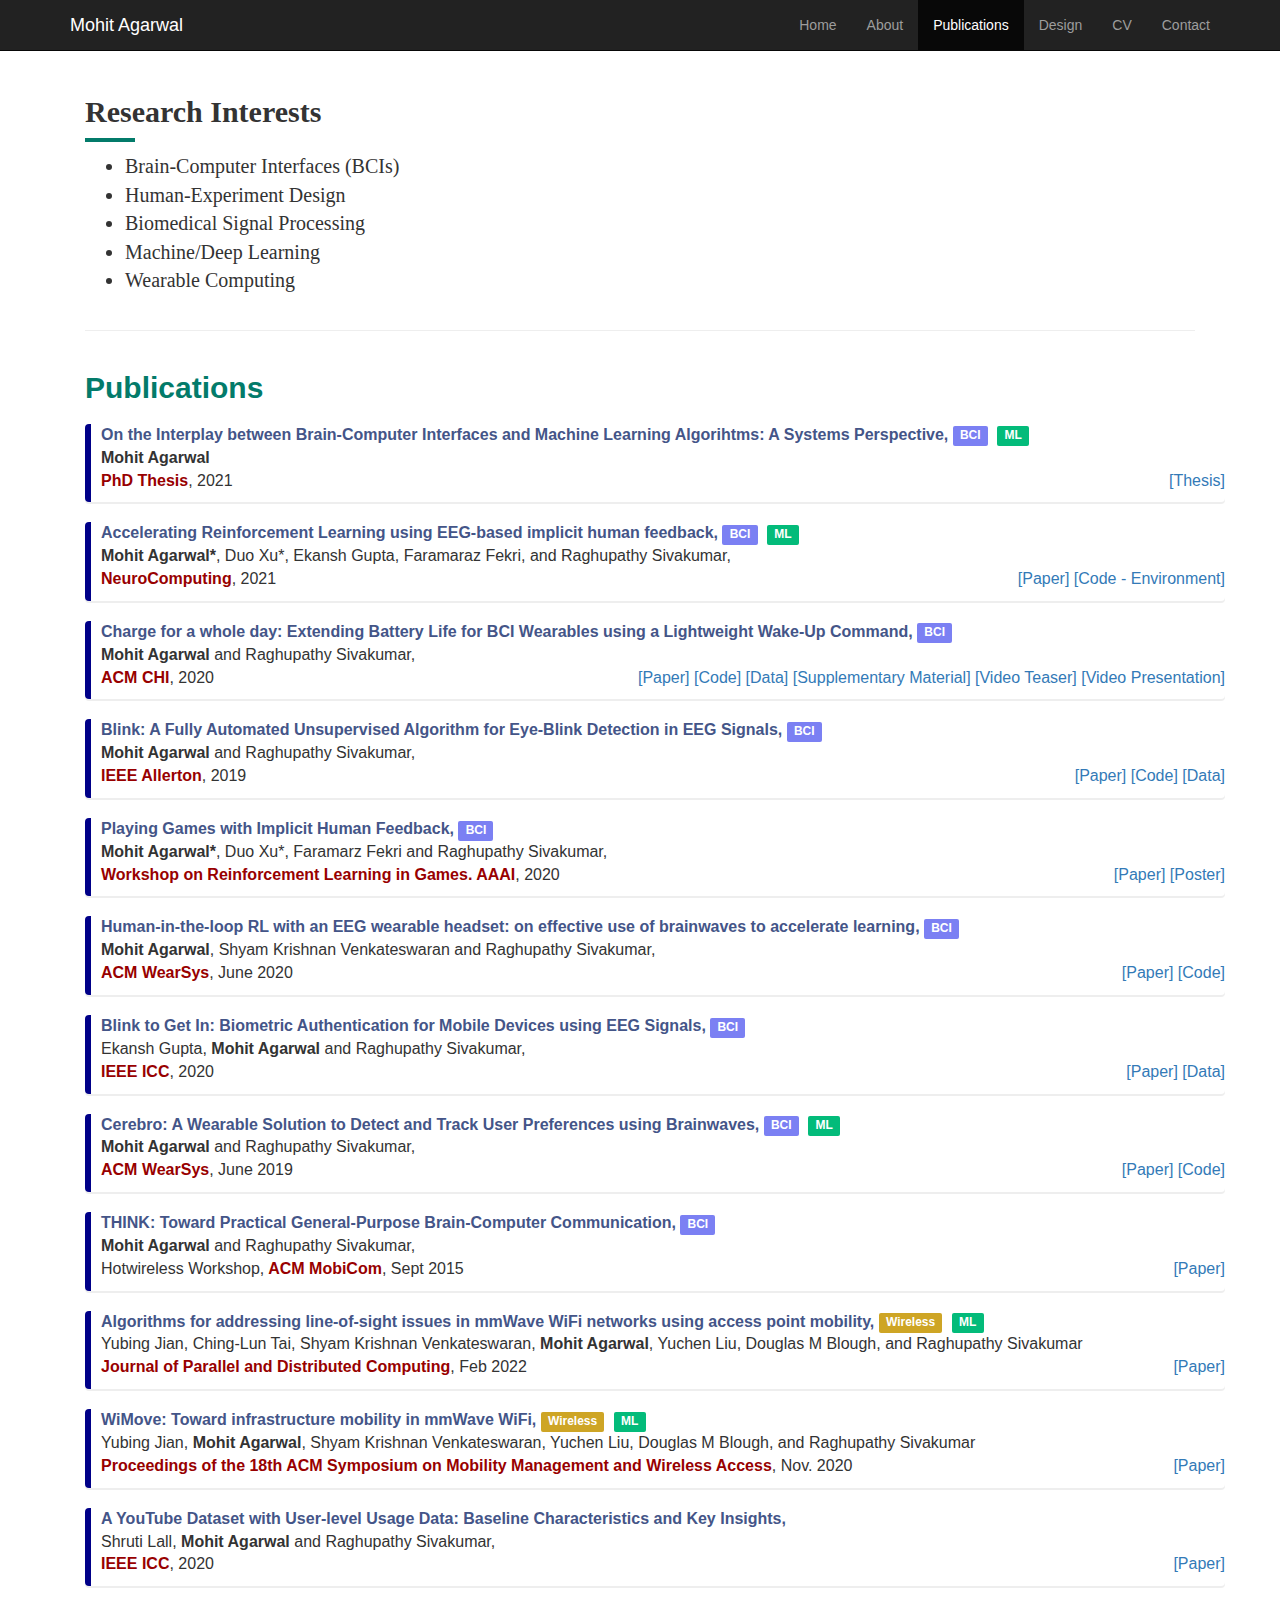
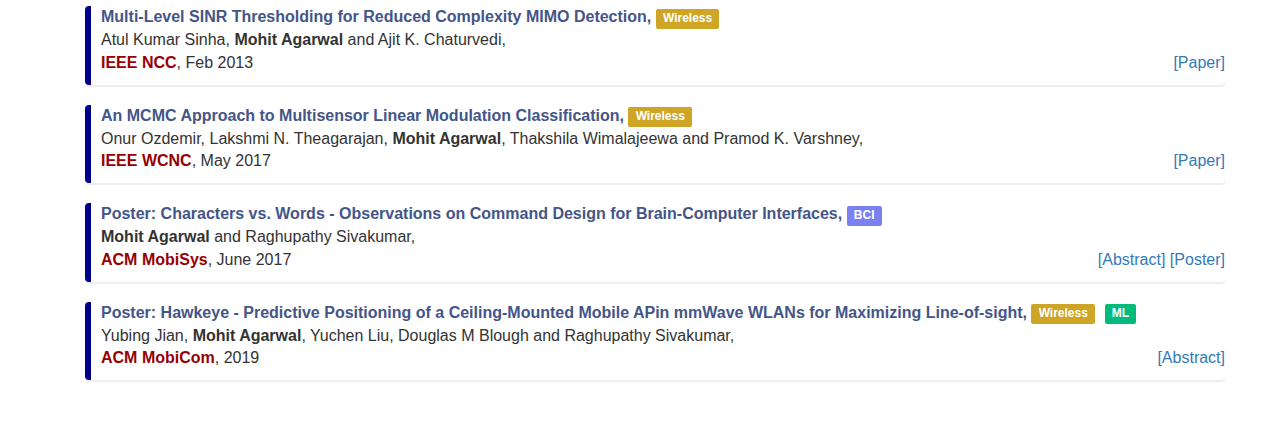
<file: publications.html>
<!DOCTYPE html>
<html lang="en">
  <head>

    <meta charset="utf-8">
    <meta http-equiv="X-UA-Compatible" content="IE=edge">
    <meta name="viewport" content="width=device-width, initial-scale=1">
    <meta name="description" content="">
    <meta name="author" content="">

    <title>Publications</title>

    <!-- Bootstrap core CSS -->
    <link href="css/bootstrap.min.css" rel="stylesheet">

    <!-- Custom styles for this template -->
    <link href="css/custom.css" rel="stylesheet">

    <!-- Just for debugging purposes. Don't actually copy this line! -->
    <!--[if lt IE 9]><script src="../../assets/js/ie8-responsive-file-warning.js"></script><![endif]-->

    <!-- HTML5 shim and Respond.js IE8 support of HTML5 elements and media queries -->
    <!--[if lt IE 9]>
      <script src="https://oss.maxcdn.com/libs/html5shiv/3.7.0/html5shiv.js"></script>
      <script src="https://oss.maxcdn.com/libs/respond.js/1.4.2/respond.min.js"></script>
    <![endif]-->
  <!-- Global Site Tag (gtag.js) - Google Analytics -->
<!-- Global Site Tag (gtag.js) - Google Analytics -->
<script async src="https://www.googletagmanager.com/gtag/js?id=UA-106935294-2"></script>
<script>
  window.dataLayer = window.dataLayer || [];
  function gtag(){dataLayer.push(arguments)};
  gtag('js', new Date());

  gtag('config', 'UA-106935294-2');
</script>

</head>
  <body>

    <div class="navbar navbar-inverse navbar-fixed-top" role="navigation">
      <div class="container">
        <div class="navbar-header">
          <button type="button" class="navbar-toggle" data-toggle="collapse" data-target=".navbar-collapse">
            <span class="sr-only">Toggle navigation</span>
            <span class="icon-bar"></span>
            <span class="icon-bar"></span>
            <span class="icon-bar"></span>
          </button>
          <a class="navbar-brand" href="#" style="color: #FFFFFF;">Mohit Agarwal</a>
        </div>
        <div class="collapse navbar-collapse">
          <ul class="nav navbar-nav navbar-right">
            <li><a href="index.html">Home</a></li>
            <li><a href="about.html">About</a></li>
            <li class="active"><a href="publications.html">Publications</a></li>
            <!-- <li><a href="projects.html">Projects</a></li> -->
            <li><a href="design.html">Design</a></li>
            <li><a href="cv.html">CV</a></li>
            <!-- <li><a href="blog.html">Blog</a></li> -->
            <li><a href="contact.html">Contact</a></li>
          </ul>
        </div><!--/.nav-collapse -->
      </div>
    </div>

    <div class="container">

    <div class="col-md-12 lesspadmar">
      <div class="row Interests-text lesspadmar mob-text">
        <h2><b>Research Interests</b></h2>
        <div class="sep"></div>
        <ul class="lesspadmar">
          <li> Brain-Computer Interfaces (BCIs)</li>
          <li> Human-Experiment Design</li>
          <li> Biomedical Signal Processing</li>
          <li> Machine/Deep Learning</li>
          <li> Wearable Computing</li>
        </ul>
      </div>
    <hr>
    </div>

    <!-- Main jumbotron for a primary marketing message or call to action -->
    <!--
    <div class="jumbotron">
      <div class="container">
        <h1>Hello, world!</h1>
        <p>This is a template for a simple marketing or informational website. It includes a large callout called a jumbotron and three supporting pieces of content. Use it as a starting point to create something more unique.</p>
        <p><a class="btn btn-primary btn-lg" role="button">Learn more &raquo;</a></p>
      </div>
    </div>
    -->

    <div class="container">
      <!-- Example row of columns -->
      <div class="row">
        <!-- Publications -->
        <div class="col-md-12 center-block lesspadmar mob-text">
          <h2 class="my-h2 lesspadmar">Publications</h2>

          <div class="col-md-12 my-pad-margin border-vertical-line lesspadmar">
          <div class="publications lesspadmar">
            <p>
              <span class="pub-title">On the Interplay between Brain-Computer Interfaces and Machine Learning Algorihtms: A Systems Perspective, </span>
              <span class="label label-BCI">BCI</span>
              <span class="label label-dl">ML</span>
              <br><b>Mohit Agarwal</b><br>
              <!-- , Duo Xu*, Ekansh Gupta, Faramaraz Fekri, and Raghupathy Sivakumar, -->
              <span class="conf-name">PhD Thesis</span>, 2021
              <span class="pub-link">
                <a href="https://smartech.gatech.edu/bitstream/handle/1853/64625/AGARWAL-DISSERTATION-2021.pdf" target="_blank"> [Thesis] </a>
              </span>
            </p>
          </div>
          </div>

          <div class="col-md-12 my-pad-margin border-vertical-line lesspadmar">
          <div class="publications lesspadmar">
            <p>
              <span class="pub-title">Accelerating Reinforcement Learning using EEG-based implicit human feedback, </span>
              <span class="label label-BCI">BCI</span>
              <span class="label label-dl">ML</span>
              <br><b>Mohit Agarwal*</b>, Duo Xu*, Ekansh Gupta, Faramaraz Fekri, and Raghupathy Sivakumar,<br>
              <span class="conf-name">NeuroComputing</span>, 2021
              <span class="pub-link">
                <a href="https://www.sciencedirect.com/science/article/abs/pii/S0925231221009887" target="_blank"> [Paper] </a>
                <a href="https://github.com/meagmohit/gym-maze" target="_blank"> [Code - Environment] </a>
              </span>
            </p>
          </div>
          </div>

          <div class="col-md-12 my-pad-margin border-vertical-line lesspadmar">
          <div class="publications lesspadmar">
            <p>
              <span class="pub-title">Charge for a whole day: Extending Battery Life for BCI Wearables using a Lightweight Wake-Up Command, </span>
              <span class="label label-BCI">BCI</span>
              <br><b>Mohit Agarwal</b> and Raghupathy Sivakumar,<br>
              <span class="conf-name">ACM CHI</span>, 2020
              <span class="pub-link">
                <a href="http://gnan.ece.gatech.edu/archive/agarwal-chi20.pdf" target="_blank"> [Paper] </a>
                <a href="https://github.com/meagmohit/Trance" target="_blank"> [Code] </a>
                <a href="http://gnan.ece.gatech.edu/eeg-eyeblinks/" target="_blank"> [Data]</a>
                <a href="data/pub/CHI20_8271_Aux.pdf" target="_blank"> [Supplementary Material]</a>
                <a href="https://www.youtube.com/watch?v=n0DUZMIvTZ4" target="_blank"> [Video Teaser]</a>
                <a href="https://www.youtube.com/watch?v=hJFv_Msjpts" target="_blank"> [Video Presentation]</a>
              </span>
            </p>
          </div>
          </div>

          <div class="col-md-12 my-pad-margin border-vertical-line lesspadmar">
          <div class="publications lesspadmar">
            <p>
              <span class="pub-title">Blink: A Fully Automated Unsupervised Algorithm for Eye-Blink Detection in EEG Signals, </span>
              <span class="label label-BCI">BCI</span>
              <br><b>Mohit Agarwal</b> and Raghupathy Sivakumar,<br>
              <span class="conf-name">IEEE Allerton</span>, 2019
              <span class="pub-link">
                <a href="http://gnan.ece.gatech.edu/archive/agarwal-blink.pdf" target="_blank"> [Paper] </a>
                <a href="https://github.com/meagmohit/BLINK" target="_blank"> [Code] </a>
                <a href="http://gnan.ece.gatech.edu/eeg-eyeblinks/" target="_blank"> [Data]</a>
              </span>
            </p>
          </div>
          </div>

          <div class="col-md-12 my-pad-margin border-vertical-line lesspadmar">
          <div class="publications lesspadmar">
            <p>
              <span class="pub-title">Playing Games with Implicit Human Feedback, </span>
              <span class="label label-BCI">BCI</span>
              <span class="label label-ML">RL</span>
              <br><b>Mohit Agarwal*</b>, Duo Xu*, Faramarz Fekri and Raghupathy Sivakumar,<br>
              <span class="conf-name">Workshop on Reinforcement Learning in Games. AAAI</span>, 2020
              <span class="pub-link">
                <a href="http://gnan.ece.gatech.edu/archive/agarwal-aaairlg20.pdf" target="_blank"> [Paper] </a>
                <a href="http://gnan.ece.gatech.edu/archive/Poster_AAAI_RL4G.pdf" target="_blank"> [Poster] </a>
              </span>
            </p>
          </div>
          </div>

          <div class="col-md-12 my-pad-margin border-vertical-line lesspadmar">
          <div class="publications lesspadmar">
            <p>
              <span class="pub-title">Human-in-the-loop RL with an EEG wearable headset: on effective use of brainwaves to accelerate learning, </span>
              <span class="label label-BCI">BCI</span>
              <span class="label label-ML">RL</span>
              <br><b>Mohit Agarwal</b>, Shyam Krishnan Venkateswaran and Raghupathy Sivakumar,<br>
              <span class="conf-name">ACM WearSys</span>, June 2020
              <span class="pub-link">
                <a href="http://gnan.ece.gatech.edu/archive/mohit-wearsys20.pdf" target="_blank"> [Paper] </a>
                <a href="https://github.com/meagmohit/errp_decode" target="_blank"> [Code] </a>
              </span>
            </p>
          </div>
          </div>

          <div class="col-md-12 my-pad-margin border-vertical-line lesspadmar">
          <div class="publications lesspadmar">
            <p>
              <span class="pub-title">Blink to Get In: Biometric Authentication for Mobile Devices using EEG Signals, </span>
              <span class="label label-BCI">BCI</span>
              <span class="label label-ML">ML</span>
              <br>Ekansh Gupta, <b>Mohit Agarwal</b> and Raghupathy Sivakumar,<br>
              <span class="conf-name">IEEE ICC</span>, 2020
              <span class="pub-link">
                <a href="http://gnan.ece.gatech.edu/archive/ekansh-icc20.pdf" target="_blank"> [Paper] </a>
                <a href="http://gnan.ece.gatech.edu/eeg-eyeblinks/" target="_blank"> [Data]</a>
              </span>
            </p>
          </div>
          </div>

          <div class="col-md-12 my-pad-margin border-vertical-line lesspadmar">
          <div class="publications lesspadmar">
            <p>
              <span class="pub-title">Cerebro: A Wearable Solution to Detect and Track User Preferences using Brainwaves, </span>
              <span class="label label-BCI">BCI</span>
              <span class="label label-dl">ML</span>
              <br><b>Mohit Agarwal</b> and Raghupathy Sivakumar,<br>
              <span class="conf-name">ACM WearSys</span>, June 2019
              <span class="pub-link">
              <a href="http://gnan.ece.gatech.edu/archive/agarwal-cerebro.pdf" target="_blank">[Paper]</a>
              <a href="https://github.com/meagmohit/Cerebro" target="_blank">[Code]</a>
              </span>
            </p>
          </div>
          </div>

          <div class="col-md-12 my-pad-margin border-vertical-line">
          <div class="publications">
            <p>
              <span class="pub-title">THINK: Toward Practical General-Purpose Brain-Computer Communication, </span>
              <span class="label label-BCI">BCI</span>
              <br><b>Mohit Agarwal</b> and Raghupathy Sivakumar,<br>
              Hotwireless Workshop,<span class="conf-name"> ACM MobiCom</span>, Sept 2015
              <span class="pub-link">
              <a href="http://dl.acm.org/citation.cfm?id=2799659" target="_blank">[Paper]</a>
              </span>
            </p>
          </div>
          </div>

          <div class="col-md-12 my-pad-margin border-vertical-line">
          <div class="publications">
            <p>
            <span class="pub-title">Algorithms for addressing line-of-sight issues in mmWave WiFi networks using access point mobility, </span>
              <span class="label label-wireless">Wireless</span>
              <span class="label label-dl">ML</span>
              <br>Yubing Jian, Ching-Lun Tai, Shyam Krishnan Venkateswaran,  <b>Mohit Agarwal</b>, Yuchen Liu, Douglas M Blough, and Raghupathy Sivakumar<br>
              <span class="conf-name">Journal of Parallel and Distributed Computing</span>, Feb 2022
              <span class="pub-link">
              <a href="https://www.sciencedirect.com/science/article/abs/pii/S0743731521002069" target="_blank">[Paper]</a>
              </span>
            </p>
          </div>
          </div>

          <div class="col-md-12 my-pad-margin border-vertical-line">
          <div class="publications">
            <p>
            <span class="pub-title">WiMove: Toward infrastructure mobility in mmWave WiFi, </span>
              <span class="label label-wireless">Wireless</span>
              <span class="label label-dl">ML</span>
              <br>Yubing Jian,  <b>Mohit Agarwal</b>, Shyam Krishnan Venkateswaran, Yuchen Liu, Douglas M Blough, and Raghupathy Sivakumar<br>
              <span class="conf-name">Proceedings of the 18th ACM Symposium on Mobility Management and Wireless Access</span>, Nov. 2020
              <span class="pub-link">
              <a href="https://blough.ece.gatech.edu/research/papers/mobiwac20.pdf" target="_blank">[Paper]</a>
              </span>
            </p>
          </div>
          </div>

          <div class="col-md-12 my-pad-margin border-vertical-line lesspadmar">
          <div class="publications lesspadmar">
            <p>
              <span class="pub-title">A YouTube Dataset with User-level Usage Data: Baseline Characteristics and Key Insights, </span>
              <br>Shruti Lall, <b>Mohit Agarwal</b> and Raghupathy Sivakumar,<br>
              <span class="conf-name">IEEE ICC</span>, 2020
              <span class="pub-link">
                <a href="http://gnan.ece.gatech.edu/archive/shruti-icc20.pdf" target="_blank"> [Paper] </a>
              </span>
            </p>
          </div>
          </div>

          <div class="col-md-12 my-pad-margin border-vertical-line">
          <div class="publications">
            <p>
            <span class="pub-title">Multi-Level SINR Thresholding for Reduced Complexity MIMO Detection, </span>
              <span class="label label-wireless">Wireless</span>
              <br>Atul Kumar Sinha, <b>Mohit Agarwal</b> and Ajit K. Chaturvedi, <br>
              <span class="conf-name">IEEE NCC</span>, Feb 2013
              <span class="pub-link">
              <a href="http://ieeexplore.ieee.org/abstract/document/6487962/" target="_blank">[Paper]</a>
              </span>
            </p>
          </div>
          </div>

          <div class="col-md-12 my-pad-margin border-vertical-line">
          <div class="publications">
            <p>
            <span class="pub-title">An MCMC Approach to Multisensor Linear Modulation Classification, </span>
              <span class="label label-wireless">Wireless</span>
              <br>Onur Ozdemir, Lakshmi N. Theagarajan, <b>Mohit Agarwal</b>, Thakshila Wimalajeewa and Pramod K. Varshney, <br>
              <span class="conf-name">IEEE WCNC</span>, May 2017
              <span class="pub-link">
              <a href="http://ieeexplore.ieee.org/abstract/document/7925864/" target="_blank">[Paper]</a>
              </span>
            </p>
          </div>
          </div>

          <div class="col-md-12 my-pad-margin border-vertical-line lesspadmar">
          <div class="publications lesspadmar">
            <p>
              <span class="pub-title">Poster: Characters vs. Words - Observations on Command Design for Brain-Computer Interfaces, </span>
              <span class="label label-BCI">BCI</span>
              <br><b>Mohit Agarwal</b> and Raghupathy Sivakumar,<br>
              <span class="conf-name">ACM MobiSys</span>, June 2017
              <span class="pub-link">
              <a href="http://dl.acm.org/citation.cfm?id=3089321" target="_blank">[Abstract]</a>
              <a href="data/projects/mobisys_2017/mobisys-poster-present.pdf" target="_blank">[Poster]</a>
              </span>
            </p>
          </div>
          </div>

          <div class="col-md-12 my-pad-margin border-vertical-line lesspadmar">
          <div class="publications lesspadmar">
            <p>
              <span class="pub-title">Poster: Hawkeye - Predictive Positioning of a Ceiling-Mounted Mobile APin mmWave WLANs for Maximizing Line-of-sight, </span>
              <span class="label label-wireless">Wireless</span>
              <span class="label label-dl">ML</span>
              <br>Yubing Jian, <b>Mohit Agarwal</b>, Yuchen Liu, Douglas M Blough and Raghupathy Sivakumar,<br>
              <span class="conf-name">ACM MobiCom</span>, 2019
              <span class="pub-link">
              <a href="http://gnan.ece.gatech.edu/archive/hawkeye_2019_poster.pdf" target="_blank">[Abstract]</a>
              </span>
            </p>
          </div>
          </div>

          <!-- <div class="col-md-12 my-pad-margin border-vertical-line">
          <div class="publications">
            <p>
            <span class="pub-title">Don't Charge for a day: Low-Power Wakeup Command Detection for Always-on BCI Wearables, </span>
              <span class="label label-BCI">BCI</span>
              <br><b>Mohit Agarwal</b> and Raghupathy Sivakumar,<br>
              under review,<span class="conf-name"> ACM CHI</span>, 2019
            </p>
          </div>
          </div> -->
          <!--
          <div class="col-md-12 my-pad-margin border-vertical-line">
          <div class="publications">
          <p>
            <span class="pub-title">EEG Sequence Recognition using Deep Learning and Hidden Markov Models for Brain-Computer Communication, </span>
              <span class="label label-dl">DL</span>
              <span class="label label-BCI">BCI</span>
              <br>Jun Zou, <b>Mohit Agarwal</b>, Yashas Malur Saidutta, Faramarz Fekri,<br>
              to be submitted
              <span class="pub-link">
              </span>
            </p>
          </div>
          </div>
          -->

        </div>
        </div>

      </div>
        <!-- END OF PUBLICATIONS -->




    <!-- Bootstrap core JavaScript
    ================================================== -->
    <!-- Placed at the end of the document so the pages load faster -->
    <script src="https://ajax.googleapis.com/ajax/libs/jquery/1.11.0/jquery.min.js"></script>
    <script src="js/bootstrap.min.js"></script>
  </body>
</html>
</file>
<file: brain/css/custom.css>
/* Move down content because we have a fixed navbar that is 50px tall */
body {
  padding-top: 50px;
  padding-bottom: 20px;
}

img {
    max-width: 100%;
    max-height: 100%;
}

.my-pad-margin {
  margin: 10px 0px 10px 0px;
  padding: 0px 0px 0px 0px;
  box-shadow: 0px 2px 0px 0px #EEEEEE;
}

.border-vertical-line {
	border-left:6px #000088 solid; 
	border-radius: 4px;
}

.my-text-block {
	padding-left: 5px;
}

.img-logo {
	padding-bottom: 8px;
}

.inner-text {
	font-family: "Open Sans";
	font-size: 16px;
	font-weight: 400;
	color: #333333;
	margin: 25px 0px 25px 0px;
	padding: 0px;
}

.border-img img{
    border: 5px solid rgba(128,128,128,1);
    border-top: 0px solid red;
}

.Interests-text {
	font-family: "Open Sans";
	font-size: 20px;
	font-weight: 500;
	color: #333333;
	margin: 25px 0px 25px 0px;
	padding: 0px;
}

.publications {
	margin-left: 10px;
	text-align: left;
	font-size: 16px;
}

.pub-title {
	color: #445588;
	font-weight: bold;
}

.hl-ri {
	/*padding: 0px 4px;
	/*background-color: #7B499E;
	color: #001CB9;*/
	font-weight: bold;
}

.sep {
	height: 4px;
    width: 50px;
    margin: 10px 0;
    background: #037b6a
}

.my-h2 {
	color: #037b6a;
	font-weight: 700;
}

.label-BCI {
	background-color: #7b80f3;
}
.label-wireless {
	background-color: #cea525;
}
.label-dl {
	background-color: #03bb7a;
}
.label-neuro {
	background-color: #ef65f2;
}
.label {
    display: inline;
    font-size: 75%;
    font-weight: bold;
    line-height: 1;
    color: #ffffff;
    text-align: center;
    white-space: nowrap;
    vertical-align: baseline;
    border-radius: 2px;
    margin-right: 5px;
 }


.tag-python {
	border: 2px solid #ff5468;

	padding: 2px;
	color: #ff5468;
}

.tag-tensorflow {
	border: 2px solid #9a9ef6;
	padding: 2px;
	color: #9a9ef6;
}

.tag-c {
	border: 2px solid #996633;
	padding: 2px;
	color: #996633;
}

.tag-matlab {
	border: 2px solid #990099;
	padding: 2px;
	color: #990099;
}
.tag-java {
	border: 2px solid #ff9900;
	padding: 2px;
	color: #ff9900;
}

 .tag {
    display: inline;
    font-size: 75%;
    font-weight: bold;
    line-height: 1;
    text-align: center;
    white-space: nowrap;
    vertical-align: baseline;
    border-radius: 4px;
    margin-right: 5px;
 }

 .conf-name {
 	color: #ff5666;
 	font-weight: bold;
 }

 .pub-link {
 	float: right;
}

 .project-time {
 	float: right;
 	font-style: italic;
}

.row {
	margin-bottom: 25px;
}

html {
    height: 100%;
}

/* -- -For Home Page-*/

.home-bg {
  padding: 0px 0px; 
  position: relative;
  height: 100vh;
}

.home-bg:before {
  content: "";
  position: absolute;
  width: 100%;
  height: 100vh;
  size: cover;
  background: url("../img/laptop-coffee-2.jpg"), url("../img/bgoverlay2.png"), linear-gradient( rgba(0, 0, 0, 0), rgba(0, 0, 0, 0.9) ) ;
  background-blend-mode: overlay, soft-light;
  background-repeat: no-repeat, repeat, no-repeat;
  background-position: 100% 50%;
  background-size: cover, auto;
  top: 0px;
  left: 0px;
  z-index: -1;
  -moz-transform: scale(-1, 1);
  -o-transform: scale(-1, 1);
  -webkit-transform: scale(-1, 1);
  transform: scale(-1, 1);
}

.home-profile-image {
    padding: 0 0 0 0;
    float: right;
    margin-top: 0px;
    margin-right: 80px;
    width: 280px;
    height: 350px;
    border-top: 0px solid red;
    /*-ms-border-radius: 50%;
    -moz-border-radius: 50%;
    -webkit-border-radius: 50%;
    border-radius: 50%;
    margin-bottom: 15px;*/
}
.home-profile-image img {
    width: 100%;
    border: 10px solid rgba(255,255,255,0.4);
    border-top: 0px solid red;
    /*
    -ms-border-radius: 50%;
    -moz-border-radius: 50%;
    -webkit-border-radius: 50%;
    border-radius: 50%;*/
}

.welcome-text {
  position: relative;
  z-index: 4;
  padding: 350px 100px;
  text-align: center;
  height: 100vh;
}
.welcome-text h2 {
  font-size: 40px;
  text-transform: uppercase;
  font-family: Montserrat, "Open Sans", Arial, sans-serif;
  color: #ffffff;
  font-weight: 700;
  position: relative;
  z-index: 3;
  letter-spacing: 6px;  
  line-height: normal;
  margin-bottom: 20px;
}

.welcome-text h3 {
    font-size: 40px;
    font-weight: 400;
    color: #00cc66;
    text-transform: none;
    letter-spacing: 2px;  
    font-family: 'robotobold';
    margin-bottom: 20px;
}


.welcome-text hr {
    padding: 0 0 0 0;
    margin: 15px 0 10px 0;
    height: 5px;
    width: 200px;
    background: rgba(251,251,251,0.9);
    display: inline-table;
    border: 0;
}
.welcome-text h5 {
  font-size: 22px;
  color: white;
}

.welcome-text .social {
    padding: 0 0 0 0;
    margin: 15px 0 0 0;
    list-style: none;
    text-align: center;
}

.welcome-text .social li {
    padding: 0 0 0 5px;
    margin: 0 0 0 0;
    display: inline-table;
}

.welcome-text .social li a {
    margin: 0 0 0 0;
    display: block;
    border: 1px solid #fff;
    font-size: 24px;
    color: #fff;
    width: 50px;
    height: 50px;
    line-height: 50px;
    text-align: center;
    -ms-border-radius: 50%;
    -moz-border-radius: 50%;
    -webkit-border-radius: 50%;
    border-radius: 50%;
    transform-style: preserve-3d;
    -webkit-transform-style: preserve-3d;
    -moz-transform-style: preserve-3d;
    transition: 0.5s ease-in-out;
    -moz-transition: 0.5s ease-in-out;
    -webkit-transition: 0.5s ease-in-out;
}

.welcome-text .social li:hover a {
    font-size: 24px;
    color: white;
    background-color: red;
    -webkit-transform: scale(3) scale(0.5);
    -moz-transform: scale(3) scale(0.5);
    transform: scale(2) scale(0.5);
}

.vbar {
  color: grey;
}

.social li.social-twitter:hover a { background-color:#00acee; }
.social li.social-google:hover a { background-color:#dd4b39 }
.social li.social-facebook:hover a { background-color:#3b5998; }
.social li.social-pinterest:hover a { background-color:#cb2027; }
.social li.social-linkedin:hover a { background-color:#007bb6; }
.social li.social-github:hover a { background-color:#171515; }
.social li.social-youtube:hover a { background-color:#cc181e; }

/*@font-face {
    font-family: "robotobold";
    src: url("../fonts/Roboto-Bold-webfont.eot") format("truetype");
}
*/
@font-face {
  font-family: 'robotobold';
  src: url("../fonts/Roboto-Bold-webfont.ttf") format("truetype");
}


@media screen and (min-width: 0px) and (max-width: 720px) and (orientation: portrait){
  .mobile-small{
    width: 140px;
    height: 175px; 
  }
  .mobile-hide{ 
    display: none; 
  }
  .mobile-index{
    padding: 175px 50px;
  }
  .mobile-index h2{
    font-size: 32px;
    margin-bottom: 2px;
  }
  .mobile-index h3{
    font-size: 24px;
    margin-top: 10px;
    margin-bottom: 5px;
  }
  .mobile-index hr{
    margin: 0px;
    padding: 0px;
  }
  .mob-text p{
    font-size: 14px;
    margin: 5px;
  }
  .mob-text h2{
    font-size: 20px;
  }
   .mob-text h3{
    font-size: 14px;
  }
  .mob-h2 {
    font-size: 20px;
  }
  .mob-text li{
    font-size: 14px;
  }
  .mob-text2 p{
    font-size: 12px;
  }
  .mob-text2 li{
    font-size: 10px;
  }
  .mob-text2 a{
    font-size: 12px;
    margin-bottom: 20px;
  }
  .lesspadmar{
    margin-top: 2px;
    margin-bottom: 2px;
    padding-top: 2px;
    padding-bottom: 2px;
  }
  .lesspadmar2{
    margin-top: 2px;
    margin-bottom: 20px;
    padding-top: 2px;
    padding-bottom: 2px;
  }
}

@media screen and (min-width: 0px) and (max-width: 1000px) and (orientation: landscape){
  .mobile-small{
    width: 112px;
    height: 140px; 
  }
  .mobile-hide{ 
    display: none; 
  }
  .mobile-index{
    padding: 125px 50px;
  }
  .mobile-index h2{
    font-size: 25px;
    margin-bottom: 2px;
  }
  .mobile-index h3{
    font-size: 20px;
    margin-top: 10px;
    margin-bottom: 5px;
  }
  .mobile-index hr{
    margin: 0px;
    padding: 0px;
  }
  .mob-text p{
    font-size: 12px;
  }
  .mob-text h2{
    font-size: 20px;
  }
  .mob-text h3{
    font-size: 14px;
  }
  .mob-h2 {
    font-size: 20px;
  }
  .mob-text li{
    font-size: 14px;
  }
  .mob-text2 p{
    font-size: 14px;
  }
  .mob-text2 li{
    font-size: 12px;
  }
  .mob-text2 a{
    font-size: 12px;
  }
  .lesspadmar{
    margin-top: 2px;
    margin-bottom: 2px;
    padding-top: 2px;
    padding-bottom: 2px;
  }
  .lesspadmar2{
    margin-top: 2px;
    margin-bottom: 20px;
    padding-top: 2px;
    padding-bottom: 2px;
  }
}

/* Portfolio CSS - copied from bootstrap*/

#portfolio .portfolio-item {
  right: 0;
  margin: 0 0 15px; }
  #portfolio .portfolio-item .portfolio-link {
    position: relative;
    display: block;
    max-width: 400px;
    margin: 0 auto;
    cursor: pointer; }
    #portfolio .portfolio-item .portfolio-link .caption {
      position: absolute;
      width: 100%;
      height: 100%;
      -webkit-transition: all ease 0.5s;
      -moz-transition: all ease 0.5s;
      transition: all ease 0.5s;
      opacity: 0;
      background: rgba(24, 188, 156, 0.9); }
      #portfolio .portfolio-item .portfolio-link .caption:hover {
        opacity: 1; }
      #portfolio .portfolio-item .portfolio-link .caption .caption-content {
        font-size: 20px;
        position: absolute;
        top: 50%;
        width: 100%;
        height: 20px;
        margin-top: -12px;
        text-align: center;
        color: white; }
        #portfolio .portfolio-item .portfolio-link .caption .caption-content i {
          margin-top: -12px; }
        #portfolio .portfolio-item .portfolio-link .caption .caption-content h3,
        #portfolio .portfolio-item .portfolio-link .caption .caption-content h4 {
          margin: 0; }

#portfolio * {
  z-index: 2; }

@media (min-width: 767px) {
  #portfolio .portfolio-item {
    margin: 0 0 30px; } }

.portfolio-modal .modal-dialog {
  max-width: 100%;
  min-height: 100%;
  margin: 0;
  padding: 0;
  text-align: center;
  border: none;
  border-radius: 0;
  background-clip: border-box;
  -webkit-box-shadow: none;
  box-shadow: none; }
  .portfolio-modal .modal-dialog .modal-content {
    padding: 100px 0;
    border: 0;
    border-radius: 0; }
    .portfolio-modal .modal-dialog .modal-content h2 {
      font-size: 3em;
      margin: 0; }
    .portfolio-modal .modal-dialog .modal-content img {
      margin-bottom: 30px; }
    .portfolio-modal .modal-dialog .modal-content .item-details {
      margin: 30px 0; }

.portfolio-modal .close-modal {
  position: absolute;
  top: 10px;
  right: 10px;
  width: 50px;
  height: 50px;

  border:2px solid black;
  border-radius: 50px;
  background-color: transparent; 
}
  .portfolio-modal .close-modal:hover {
    opacity: 0.3; }
  .portfolio-modal .close-modal .lr {
    /* Safari and Chrome */
    z-index: 10000;
    width: 2px;
    height: 40px;
    margin-left: 22px;
    margin-top: 3px;
    /* IE 9 */
    -webkit-transform: rotate(45deg);
    -ms-transform: rotate(45deg);
    transform: rotate(45deg);
    background-color: #2C3E50; }
    .portfolio-modal .close-modal .lr .rl {
      /* Safari and Chrome */
      z-index: 10000;
      width: 2px;
      height: 40px;
      /* IE 9 */
      -webkit-transform: rotate(90deg);
      -ms-transform: rotate(90deg);
      transform: rotate(90deg);
      background-color: #2C3E50; }

.portfolio-modal .modal-backdrop {
  display: none;
  opacity: 0; }

.img-centered {
  margin: 0 auto; 
  padding-right: 20px;
  padding-top: 20px;
}

.img-fluid {
  padding: 5px;
}
</file>
<file: css/custom.css>
/* Move down content because we have a fixed navbar that is 50px tall */
body {
  padding-top: 50px;
  padding-bottom: 20px;
}

img {
    max-width: 100%;
    max-height: 100%;
}

.my-pad-margin {
  margin: 10px 0px 10px 0px;
  padding: 0px 0px 0px 0px;
  box-shadow: 0px 2px 0px 0px #EEEEEE;
}

.border-vertical-line {
	border-left:6px #000088 solid;
	border-radius: 4px;
}

.my-text-block {
	padding-left: 5px;
}

.img-logo {
	padding-bottom: 8px;
}

.inner-text {
	font-family: "Open Sans";
	font-size: 16px;
	font-weight: 400;
	color: #333333;
	margin: 25px 0px 25px 0px;
	padding: 0px;
}

.border-img img{
    border: 5px solid rgba(128,128,128,1);
    border-top: 0px solid red;
}

.Interests-text {
	font-family: "Open Sans";
	font-size: 20px;
	font-weight: 500;
	color: #333333;
	margin: 25px 0px 25px 0px;
	padding: 0px;
}

.publications {
	margin-left: 10px;
	text-align: left;
	font-size: 16px;
}

.pub-title {
	color: #445588;
	font-weight: bold;
}

.hl-ri {
	/*padding: 0px 4px;
	/*background-color: #7B499E;
	color: #001CB9;*/
	font-weight: bold;
}

.sep {
	height: 4px;
    width: 50px;
    margin: 10px 0;
    background: #037b6a
}

.my-h2 {
	color: #037b6a;
	font-weight: 700;
}

.label-BCI {
	background-color: #7b80f3;
}
.label-wireless {
	background-color: #cea525;
}
.label-dl {
	background-color: #03bb7a;
}
.label-neuro {
	background-color: #ef65f2;
}
.label {
    display: inline;
    font-size: 75%;
    font-weight: bold;
    line-height: 1;
    color: #ffffff;
    text-align: center;
    white-space: nowrap;
    vertical-align: baseline;
    border-radius: 2px;
    margin-right: 5px;
 }


.tag-python {
	border: 2px solid #ff5468;

	padding: 2px;
	color: #ff5468;
}

.tag-tensorflow {
	border: 2px solid #9a9ef6;
	padding: 2px;
	color: #9a9ef6;
}

.tag-c {
	border: 2px solid #996633;
	padding: 2px;
	color: #996633;
}

.tag-matlab {
	border: 2px solid #990099;
	padding: 2px;
	color: #990099;
}
.tag-java {
	border: 2px solid #ff9900;
	padding: 2px;
	color: #ff9900;
}

 .tag {
    display: inline;
    font-size: 75%;
    font-weight: bold;
    line-height: 1;
    text-align: center;
    white-space: nowrap;
    vertical-align: baseline;
    border-radius: 4px;
    margin-right: 5px;
 }

 .conf-name {
 	color: #980000;
 	font-weight: bold;
 }

 .pub-link {
 	float: right;
}

 .project-time {
 	float: right;
 	font-style: italic;
}

.row {
	margin-bottom: 25px;
}

html {
    height: 100%;
}

/* -- -For Home Page-*/

.home-bg {
  padding: 0px 0px;
  position: relative;
  height: 100vh;
}

.home-bg:before {
  content: "";
  position: absolute;
  width: 100%;
  height: 100vh;
  size: cover;
  background: url("../img/laptop-coffee-2.jpg"), url("../img/bgoverlay2.png"), linear-gradient( rgba(0, 0, 0, 0), rgba(0, 0, 0, 0.9) ) ;
  background-blend-mode: overlay, soft-light;
  background-repeat: no-repeat, repeat, no-repeat;
  background-position: 100% 50%;
  background-size: cover, auto;
  top: 0px;
  left: 0px;
  z-index: -1;
  -moz-transform: scale(-1, 1);
  -o-transform: scale(-1, 1);
  -webkit-transform: scale(-1, 1);
  transform: scale(-1, 1);
}

.home-profile-image {
    padding: 0 0 0 0;
    float: right;
    margin-top: 0px;
    margin-right: 80px;
    width: 280px;
    height: 350px;
    border-top: 0px solid red;
    /*-ms-border-radius: 50%;
    -moz-border-radius: 50%;
    -webkit-border-radius: 50%;
    border-radius: 50%;
    margin-bottom: 15px;*/
}
.home-profile-image img {
    width: 100%;
    border: 10px solid rgba(255,255,255,0.4);
    border-top: 0px solid red;
    /*
    -ms-border-radius: 50%;
    -moz-border-radius: 50%;
    -webkit-border-radius: 50%;
    border-radius: 50%;*/
}

.welcome-text {
  position: relative;
  z-index: 4;
  padding: 350px 100px;
  text-align: center;
  height: 100vh;
}
.welcome-text h2 {
  font-size: 40px;
  text-transform: uppercase;
  font-family: Montserrat, "Open Sans", Arial, sans-serif;
  color: #ffffff;
  font-weight: 700;
  position: relative;
  z-index: 3;
  letter-spacing: 6px;
  line-height: normal;
  margin-bottom: 20px;
}

.welcome-text h3 {
    font-size: 40px;
    font-weight: 400;
    color: #00cc66;
    text-transform: none;
    letter-spacing: 2px;
    font-family: 'robotobold';
    margin-bottom: 20px;
}


.welcome-text hr {
    padding: 0 0 0 0;
    margin: 15px 0 10px 0;
    height: 5px;
    width: 200px;
    background: rgba(251,251,251,0.9);
    display: inline-table;
    border: 0;
}
.welcome-text h5 {
  font-size: 22px;
  color: white;
}

.welcome-text .social {
    padding: 0 0 0 0;
    margin: 15px 0 0 0;
    list-style: none;
    text-align: center;
}

.welcome-text .social li {
    padding: 0 0 0 5px;
    margin: 0 0 0 0;
    display: inline-table;
}

.welcome-text .social li a {
    margin: 0 0 0 0;
    display: block;
    border: 1px solid #fff;
    font-size: 24px;
    color: #fff;
    width: 50px;
    height: 50px;
    line-height: 50px;
    text-align: center;
    -ms-border-radius: 50%;
    -moz-border-radius: 50%;
    -webkit-border-radius: 50%;
    border-radius: 50%;
    transform-style: preserve-3d;
    -webkit-transform-style: preserve-3d;
    -moz-transform-style: preserve-3d;
    transition: 0.5s ease-in-out;
    -moz-transition: 0.5s ease-in-out;
    -webkit-transition: 0.5s ease-in-out;
}

.welcome-text .social li:hover a {
    font-size: 24px;
    color: white;
    background-color: red;
    -webkit-transform: scale(3) scale(0.5);
    -moz-transform: scale(3) scale(0.5);
    transform: scale(2) scale(0.5);
}

.vbar {
  color: grey;
}

.social li.social-twitter:hover a { background-color:#00acee; }
.social li.social-google:hover a { background-color:#dd4b39 }
.social li.social-facebook:hover a { background-color:#3b5998; }
.social li.social-scholar:hover a { background-color:#3b5998; }
.social li.social-pinterest:hover a { background-color:#cb2027; }
.social li.social-linkedin:hover a { background-color:#007bb6; }
.social li.social-github:hover a { background-color:#171515; }
.social li.social-youtube:hover a { background-color:#cc181e; }

/*@font-face {
    font-family: "robotobold";
    src: url("../fonts/Roboto-Bold-webfont.eot") format("truetype");
}
*/
@font-face {
  font-family: 'robotobold';
  src: url("../fonts/Roboto-Bold-webfont.ttf") format("truetype");
}


@media screen and (min-width: 0px) and (max-width: 720px) and (orientation: portrait){
  .mobile-small{
    width: 140px;
    height: 175px;
  }
  .mobile-hide{
    display: none;
  }
  .mobile-index{
    padding: 175px 50px;
  }
  .mobile-index h2{
    font-size: 32px;
    margin-bottom: 2px;
  }
  .mobile-index h3{
    font-size: 24px;
    margin-top: 10px;
    margin-bottom: 5px;
  }
  .mobile-index hr{
    margin: 0px;
    padding: 0px;
  }
  .mob-text p{
    font-size: 14px;
    margin: 5px;
  }
  .mob-text h2{
    font-size: 20px;
  }
   .mob-text h3{
    font-size: 14px;
  }
  .mob-h2 {
    font-size: 20px;
  }
  .mob-text li{
    font-size: 14px;
  }
  .mob-text2 p{
    font-size: 12px;
  }
  .mob-text2 li{
    font-size: 10px;
  }
  .mob-text2 a{
    font-size: 12px;
    margin-bottom: 20px;
  }
  .lesspadmar{
    margin-top: 2px;
    margin-bottom: 2px;
    padding-top: 2px;
    padding-bottom: 2px;
  }
  .lesspadmar2{
    margin-top: 2px;
    margin-bottom: 20px;
    padding-top: 2px;
    padding-bottom: 2px;
  }
}

@media screen and (min-width: 0px) and (max-width: 1000px) and (orientation: landscape){
  .mobile-small{
    width: 112px;
    height: 140px;
  }
  .mobile-hide{
    display: none;
  }
  .mobile-index{
    padding: 125px 50px;
  }
  .mobile-index h2{
    font-size: 25px;
    margin-bottom: 2px;
  }
  .mobile-index h3{
    font-size: 20px;
    margin-top: 10px;
    margin-bottom: 5px;
  }
  .mobile-index hr{
    margin: 0px;
    padding: 0px;
  }
  .mob-text p{
    font-size: 12px;
  }
  .mob-text h2{
    font-size: 20px;
  }
  .mob-text h3{
    font-size: 14px;
  }
  .mob-h2 {
    font-size: 20px;
  }
  .mob-text li{
    font-size: 14px;
  }
  .mob-text2 p{
    font-size: 14px;
  }
  .mob-text2 li{
    font-size: 12px;
  }
  .mob-text2 a{
    font-size: 12px;
  }
  .lesspadmar{
    margin-top: 2px;
    margin-bottom: 2px;
    padding-top: 2px;
    padding-bottom: 2px;
  }
  .lesspadmar2{
    margin-top: 2px;
    margin-bottom: 20px;
    padding-top: 2px;
    padding-bottom: 2px;
  }
}

/* Portfolio CSS - copied from bootstrap*/

#portfolio .portfolio-item {
  right: 0;
  margin: 0 0 15px; }
  #portfolio .portfolio-item .portfolio-link {
    position: relative;
    display: block;
    max-width: 400px;
    margin: 0 auto;
    cursor: pointer; }
    #portfolio .portfolio-item .portfolio-link .caption {
      position: absolute;
      width: 100%;
      height: 100%;
      -webkit-transition: all ease 0.5s;
      -moz-transition: all ease 0.5s;
      transition: all ease 0.5s;
      opacity: 0;
      background: rgba(24, 188, 156, 0.9); }
      #portfolio .portfolio-item .portfolio-link .caption:hover {
        opacity: 1; }
      #portfolio .portfolio-item .portfolio-link .caption .caption-content {
        font-size: 20px;
        position: absolute;
        top: 50%;
        width: 100%;
        height: 20px;
        margin-top: -12px;
        text-align: center;
        color: white; }
        #portfolio .portfolio-item .portfolio-link .caption .caption-content i {
          margin-top: -12px; }
        #portfolio .portfolio-item .portfolio-link .caption .caption-content h3,
        #portfolio .portfolio-item .portfolio-link .caption .caption-content h4 {
          margin: 0; }

#portfolio * {
  z-index: 2; }

@media (min-width: 767px) {
  #portfolio .portfolio-item {
    margin: 0 0 30px; } }

.portfolio-modal .modal-dialog {
  max-width: 100%;
  min-height: 100%;
  margin: 0;
  padding: 0;
  text-align: center;
  border: none;
  border-radius: 0;
  background-clip: border-box;
  -webkit-box-shadow: none;
  box-shadow: none; }
  .portfolio-modal .modal-dialog .modal-content {
    padding: 100px 0;
    border: 0;
    border-radius: 0; }
    .portfolio-modal .modal-dialog .modal-content h2 {
      font-size: 3em;
      margin: 0; }
    .portfolio-modal .modal-dialog .modal-content img {
      margin-bottom: 30px; }
    .portfolio-modal .modal-dialog .modal-content .item-details {
      margin: 30px 0; }

.portfolio-modal .close-modal {
  position: absolute;
  top: 10px;
  right: 10px;
  width: 50px;
  height: 50px;

  border:2px solid black;
  border-radius: 50px;
  background-color: transparent;
}
  .portfolio-modal .close-modal:hover {
    opacity: 0.3; }
  .portfolio-modal .close-modal .lr {
    /* Safari and Chrome */
    z-index: 10000;
    width: 2px;
    height: 40px;
    margin-left: 22px;
    margin-top: 3px;
    /* IE 9 */
    -webkit-transform: rotate(45deg);
    -ms-transform: rotate(45deg);
    transform: rotate(45deg);
    background-color: #2C3E50; }
    .portfolio-modal .close-modal .lr .rl {
      /* Safari and Chrome */
      z-index: 10000;
      width: 2px;
      height: 40px;
      /* IE 9 */
      -webkit-transform: rotate(90deg);
      -ms-transform: rotate(90deg);
      transform: rotate(90deg);
      background-color: #2C3E50; }

.portfolio-modal .modal-backdrop {
  display: none;
  opacity: 0; }

.img-centered {
  margin: 0 auto;
  padding-right: 20px;
  padding-top: 20px;
}

.img-fluid {
  padding: 5px;
}
</file>
